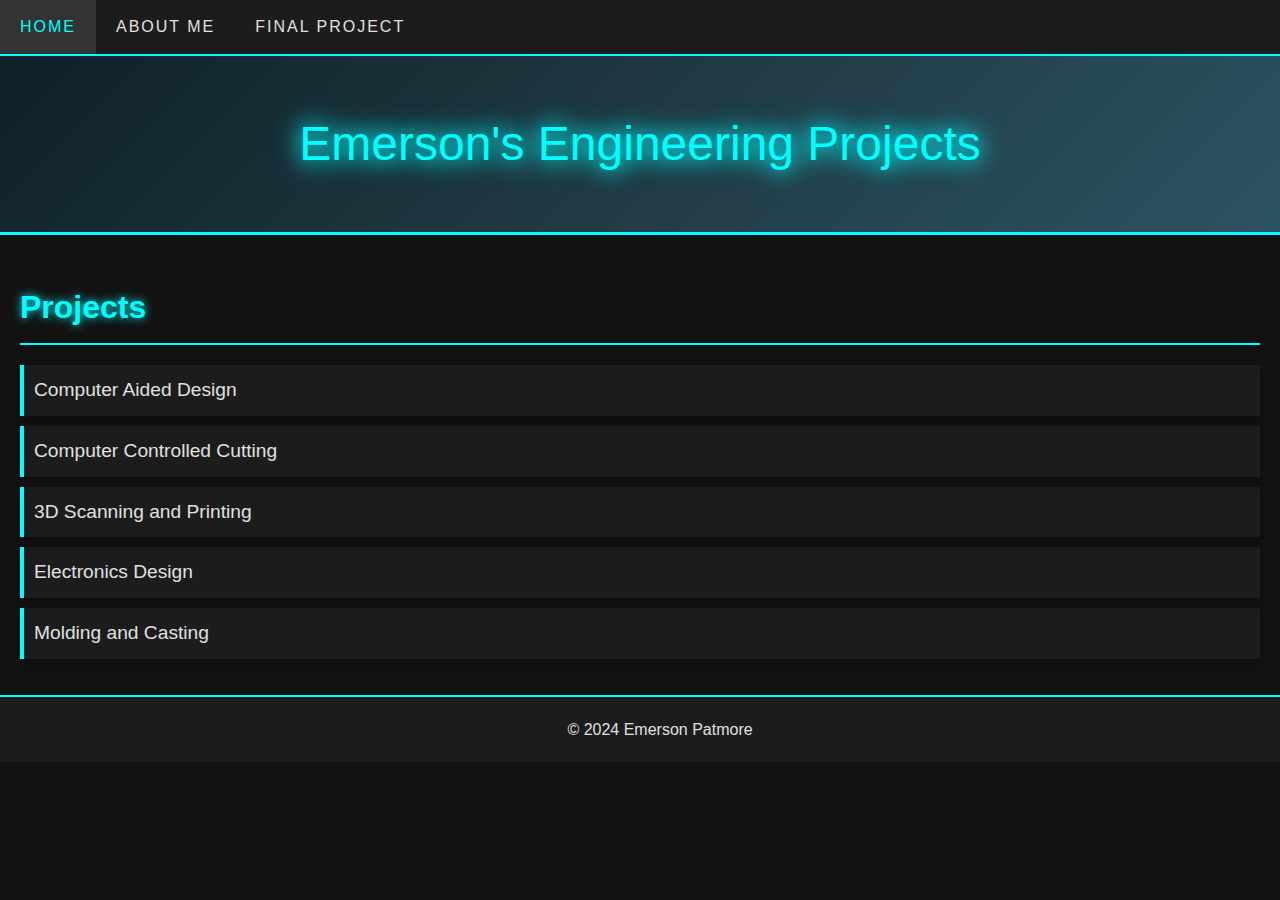
<file: index.html>
<!DOCTYPE html>
<html lang="eng">
<head>
    <meta charset="UTF-8"
    <meta name="viewport" content="width=device-width, initial-scale=1.0">
    <title>Emerson Patmore's Portfolio</title>
    <link rel="stylesheet" href="style.css">
</head>
<body>

    <div class="navbar">
        <a href="index.html">Home</a>
        <a href="about.html">About Me</a>
        <a href="final_project.html">Final Project</a>
    </div>

    <div class="title-banner">
        Emerson's Engineering Projects
    </div>

    <div class="container">
        <h2>Projects</h2>
        <ul class="projects">
            <li><a href="cad.html">Computer Aided Design</a></li>
            <li><a href="cutting.html">Computer Controlled Cutting</a></li>
            <li><a href="3d_scanning_printing.html">3D Scanning and Printing</a></li>
            <li><a href="electronics_design.html">Electronics Design</a></li>
            <li><a href="molding_casting.html">Molding and Casting</a></li>
        </ul>
    </div> 
    <footer>
        &copy; 2024 Emerson Patmore
    </footer>
     
</body>    
</html>
</file>
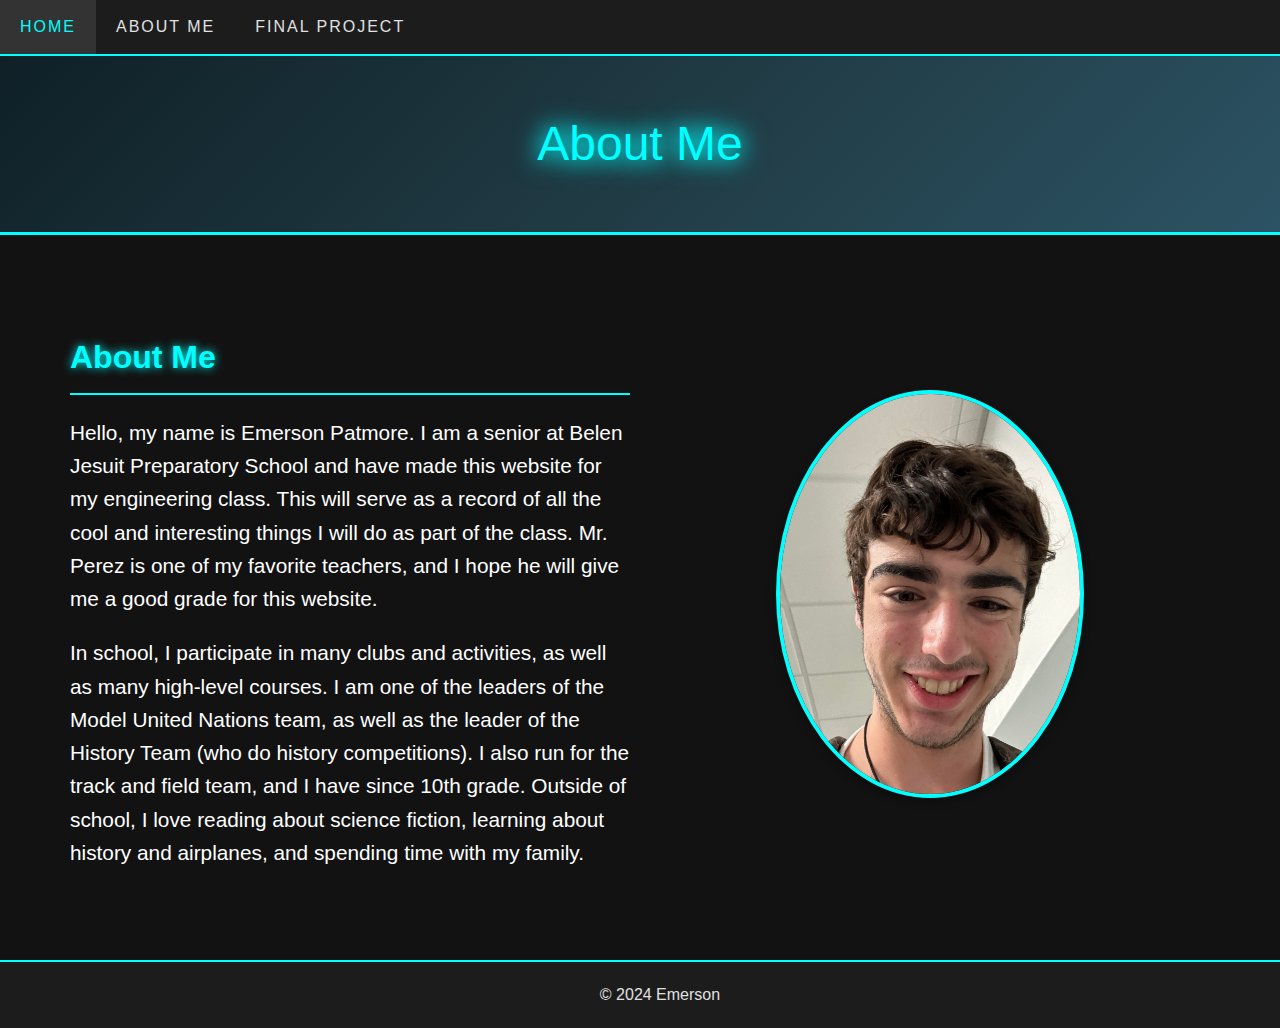
<file: about.html>
<!DOCTYPE html>
<html lang="en">
<head>
  <meta charset="UTF-8">
  <meta name="viewport" content="width=device-width, initial-scale=1.0">
  <title>About Me</title>
  <link rel="stylesheet" href="style.css">
  <style>
    .about-container {
      display: flex;
      flex-direction: row;
      justify-content: row;
      align-items: center;
      padding: 50px;
    }
    .about-text {
       flex: 1;
       margin-right: 20px;
       color: #e0e0e0;
    }
    .about-photo {
      flex: 1;
      text-align: center;
    }
    .about-photo img {
      max-width: 300px;
      border: 4px solid #00ffff;
      border-radius: 50%;
      box-shadow: 0 4px 8px rgba(0, 0, 0, 0.3);
      transition: transform 0.3s ease;
    }
    .about-photo img:hover {
      transform: scale(1.1);
    }
    
  </style>
</head>
<body>
  <div class="navbar">
    <a href="index.html">Home</a>
    <a href="about.html">About Me</a>
    <a href="final_project.html">Final Project</a>
  </div>

  <div class="title-banner">
    About Me
  </div>

  <div class="container">
    <div class="about-container">
      <div class="about-text">
        <h2>About Me</h2>
        <p>
          Hello, my name is Emerson Patmore. I am a senior at Belen Jesuit Preparatory School and have made this website for my engineering class. This will serve as a record of all the cool and interesting things I will do as part of the class. Mr. Perez is one of my favorite teachers, and I hope he will give me a good grade for this website.
        </p>
        <p>
          In school, I participate in many clubs and activities, as well as many high-level courses. I am one of the leaders of the Model United Nations team, as well as the leader of the History Team (who do history competitions). I also run for the track and field team, and I have since 10th grade. Outside of school, I love reading about science fiction, learning about history and airplanes, and spending time with my family.
        </p>
      </div>

      <div class="about-photo">
        <img src="./images/me.jpg" alt="My Photo">
      </div>
    </div>
  </div>

  <footer>
    &copy; 2024 Emerson
  </footer>
</body>
</file>
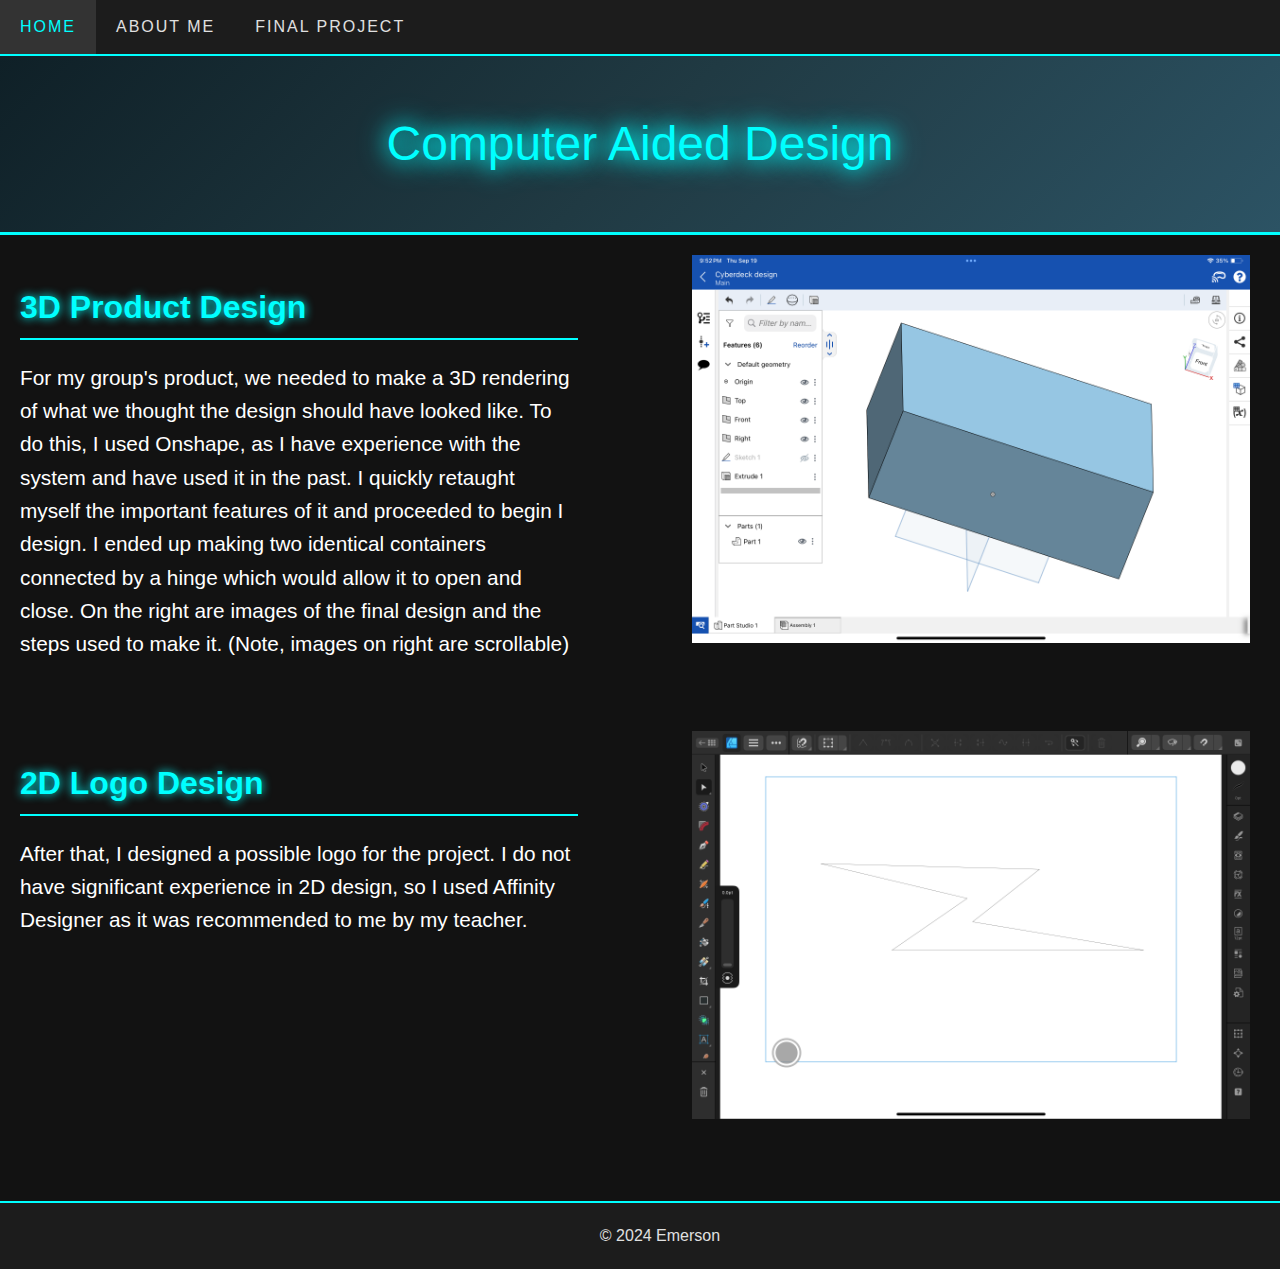
<file: cad.html>
<!DOCTYPE html>
<html lang="en">
<head>
  <meta charset="UTF-8">
  <meta name="viewport" content="width=device-width, initial-scale=1.0">
  <title>Computer Aided Design</title>
  <link rel="stylesheet" href="style.css">
  <style>
    .design-section {
      display: flex;
      justify-content: space-between;
      margin-bottom: 50px;
    }
    .left-section {
      width: 45%;
      color: #e0e0e0;
    }
    .right-section {
      width: 45%;
      max-height: 400px;
      overflow-y: scroll;
      padding-right: 10px;
    }
    .right-section img {
      width: 100%;
      margin-bottom: 10px;
    }
    .caption {
      text-align: center;
      color: #00ffff;
      margin-bottom: 20px;
    }
    h2 {
      color: #00ffff;
      border-bottom: 2px solid #00ffff;
      padding-bottom: 5px;
    }
    .right-section::-webkit-scrollbar {
      width: 15px;
    }
    .right-section::-webkit-scrollbar-thumb {
      background-color: #00ffff;
      border-radius: 5px;
    }
    .right-section::-webkit-scrollbar-track {
      background-color: #2c2c2c;
    }
  </style>
</head>
<body>
  <div class="navbar">
    <a href="index.html">Home</a>
    <a href="about.html">About Me</a>
    <a href="final_project.html">Final Project</a>
  </div>
  <div class="title-banner">
    Computer Aided Design
  </div>
  <div class="container">
    <div class="design-section">
      <div class="left-section">
        <h2>3D Product Design</h2>
        <p>For my group's product, we needed to make a 3D rendering of what we thought the design should have looked like. To do this, I used Onshape, as I have experience with the system and have used it in the past. I quickly retaught myself the important features of it and proceeded to begin I design. I ended up making two identical containers connected by a hinge which would allow it to open and close. On the right are images of the final design and the steps used to make it. (Note, images on right are scrollable)</p>
      </div>
      <div class="right-section">
        <img src="./images/3D_image1.PNG" alt="3D Step 1">
        <div class="caption">The first step was to sketch a rectangle and extrude it to the required depth for one side of the container.</div>

        <img src="./images/3D_image2.PNG" alt="3D Step 2">
        <div class="caption">To make it less sharp and more visually appealing, the side and outside edges are filleted.</div>

        <img src="./images/3D_image3.PNG" alt="3D Step 3">
        <div class="caption">After this, the front face is shelled to make a space for the computer parts inside.</div>

        <img src="./images/3D_image4.PNG" alt="3D Step 4">
        <div class="caption">Then, the case is moved slightly away from the center and then mirrored across it to create the other half of the case.</div>

        <img src="./images/3D_image5.PNG" alt="3D Step 5">
        <div class="caption">With the body of the case done, the next step is making the hinge to connect the two halves. To start, a circle is extruded from the center of the design.</div>

        <img src="./images/3D_image6.PNG" alt="3D Step 6">
        <div class="caption">Next, to connect it to the case, a smaller rectangular prism is made and moved to the middle of the cylinder.</div>

        <img src="./images/3D_image7.PNG" alt="3D Step 7">
        <div class="caption">The two parts are then combined, and a hole is made through the cylinder so a rod can be put there in the future</div>

        <img src="./images/3D_image8.PNG" alt="3D Step 8">
        <div class="caption">The hinge piece is then mirrored, moved, and rotated to form a second identical piece to connect to the other side</div>

        <img src="./images/3D_image9.PNG" alt="3D Step 9">
        <div class="caption">Both of these pieces are now mirrored again so that the hinge extends to both sides.</div>

        <img src="./images/3D_image10.PNG" alt="3D Step Final">
        <div class="caption">The design is now complete, and can be used if chosen.</div>
      </div>
    </div>

    <div class="design-section">
      <div class="left-section">
        <h2>2D Logo Design</h2>
        <p>After that, I designed a possible logo for the project. I do not have significant experience in 2D design, so I used Affinity Designer as it was recommended to me by my teacher.</p>
      </div>
      <div class="right-section">
        <img src="./images/logo1.PNG" alt="Logo 1">
        <div class="caption">First, a lightning bolt is drawn to be the base of the logo.</div>

        <img src="./images/logo2.PNG" alt="Logo 2">
        <div class="caption">Then, a gradient is applied to the lightning bolt to cive it a splash of color.</div>

        <img src="./images/logo3.PNG" alt="Logo 3">
        <div class="caption">Next, a C and a D are drawn, representing the c and d in CyberDeck</div>

        <img src="./images/logo4.PNG" alt="Logo 4">
        <div class="caption">A gradient is added to the letters to make them contrast with the lightning bolt, and they are added to the logo</div>

        <img src="./images/logo5.PNG" alt="Logo 5">
        <div class="caption">Finally, a hole is added to the inside of the D, and the logo is complete!</div>
      </div>
    </div>
  </div>
  <footer>
    &copy; 2024 Emerson
  </footer>
</body>
</html>
</file>
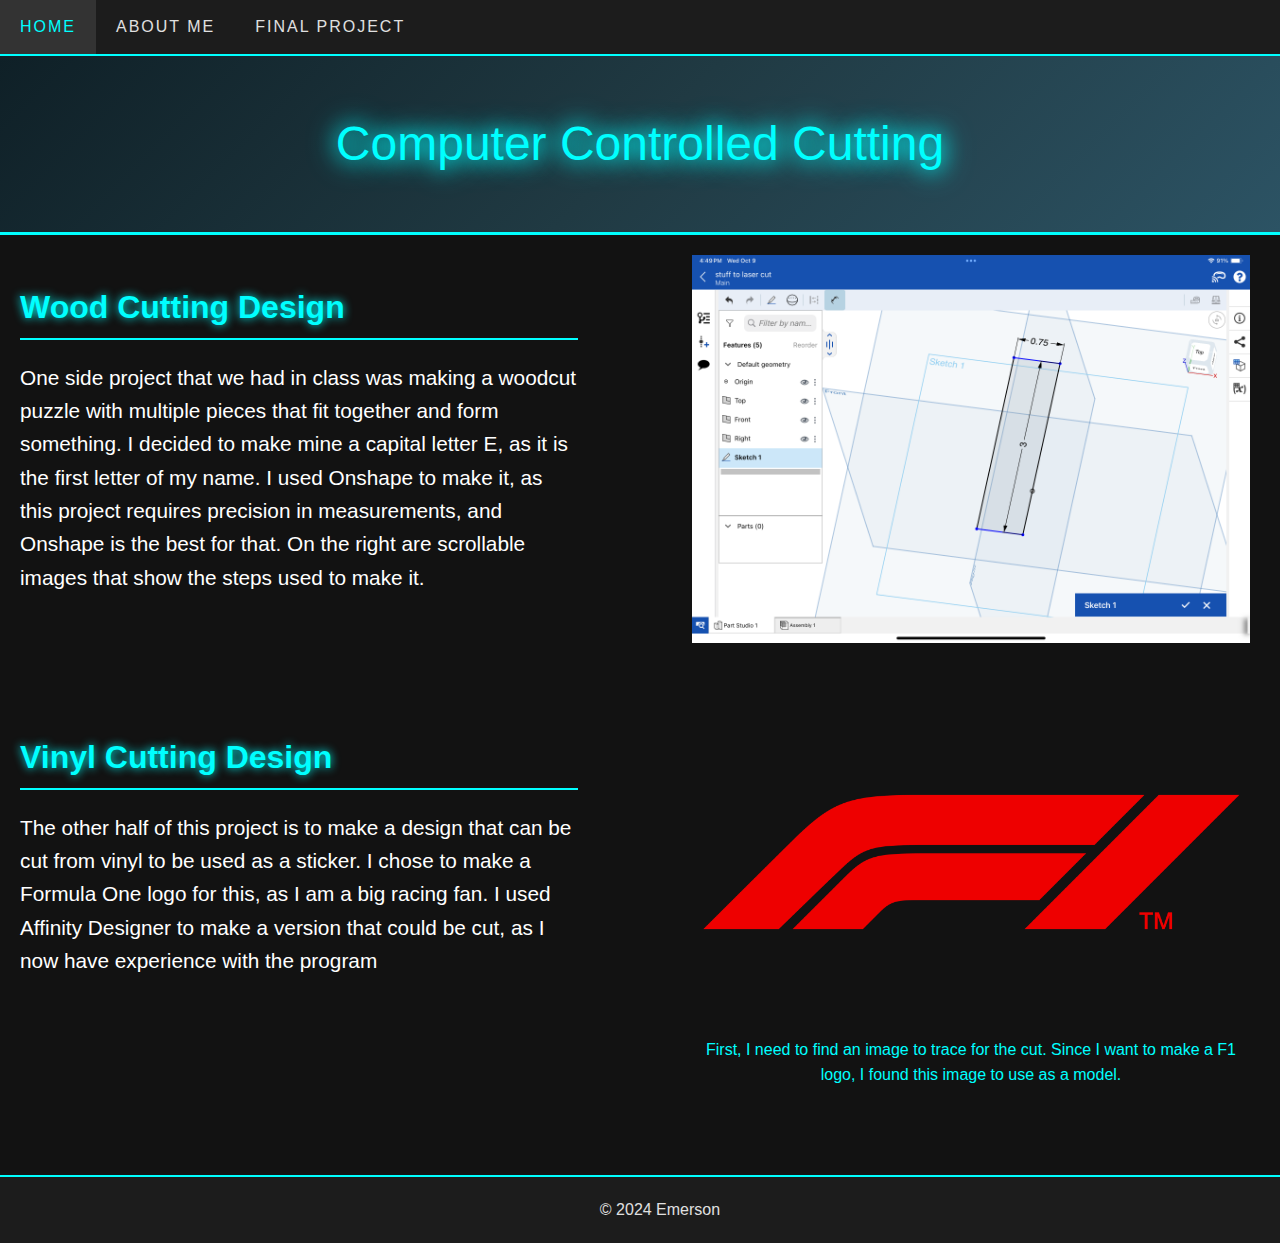
<file: cutting.html>
<!DOCTYPE html>
<html lang="en">
<head>
  <meta charset="UTF-8">
  <meta name="viewport" content="width=device-width, initial-scale=1.0">
  <title>Computer Controlled Cutting</title>
  <link rel="stylesheet" href="style.css">
  <style>
    .design-section {
      display: flex;
      justify-content: space-between;
      margin-bottom: 50px;
    }
    .left-section {
      width: 45%;
      color: #e0e0e0;
    }
    .right-section {
      width: 45%;
      max-height: 400px;
      overflow-y: scroll;
      padding-right: 10px;
    }
    .right-section img {
      width: 100%;
      margin-bottom: 10px;
    }
    .caption {
      text-align: center;
      color: #00ffff;
      margin-bottom: 20px;
    }
    h2 {
      color: #00ffff;
      border-bottom: 2px solid #00ffff;
      padding-bottom: 5px;
    }
    .right-section::-webkit-scrollbar {
      width: 15px;
    }
    .right-section::-webkit-scrollbar-thumb {
      background-color: #00ffff;
      border-radius: 5px;
    }
    .right-section::-webkit-scrollbar-track {
      background-color: #2c2c2c;
    }
  </style>
</head>
<body>
  <div class="navbar">
    <a href="index.html">Home</a>
    <a href="about.html">About Me</a>
    <a href="final_project.html">Final Project</a>
  </div>
  <div class="title-banner">
    Computer Controlled Cutting
  </div>
  <div class="container">
    <div class="design-section">
        <div class="left-section">
            <h2>Wood Cutting Design</h2>
            <p>One side project that we had in class was making a woodcut puzzle with multiple pieces that fit together and form something. I decided to make mine a capital letter E, as it is the first letter of my name. I used Onshape to  make it, as this project requires precision in measurements, and Onshape is the best for that. On the right are scrollable images that show the steps used to make it.</p>
        </div>
        <div class="right-section">
            <img src="./images/wood1.PNG" alt="Woodcut step 1">
            <div class="caption">The first step was to create a rectangle and set it to the correct dimensions for the main part of the E.</div>

            <img src="./images/wood2.PNG" alt="Woodcut step 2">
            <div class="caption">Next, small internal rectangles are drawn inside it to make slots for the other ectangles to fit into.</div>

            <img src="./images/wood3.PNG" alt="Woodcut step 3">
            <div class="caption">Then, rectangles are cut out of the shape to give space for the side pieces to connect.</div>

            <img src="./images/wood4.PNG" alt="Woodcut step 4">
            <div class="caption">Another rectangle is created to be one of the side pieces of the E. It is made at a smaller size than the main part to make the letter look better</div>

            <img src="./images/wood5.PNG" alt="Woodcut step 5">
            <div class="caption">This rectangle then has a slot made in it so it can connect to the main part.</div>

            <img src="./images/wood6.PNG" alt="Woodcut step 6">
            <div class="caption">Then, this rectangle is copied two other times to form the other two branches of the E. Now it is ready to be cut.</div>
        </div>
    </div>
    <div class="design-section">
      <div class="left-section">
        <h2>Vinyl Cutting Design</h2>
        <p>The other half of this project is to make a design that can be cut from vinyl to be used as a sticker. I chose to make a Formula One logo for this, as I am a big racing fan. I used Affinity Designer to make a version that could be cut, as I now have experience with the program</p>
      </div>
      <div class="right-section">
        <img src="./images/vinyl1.PNG" alt="Vinyl cut 1">
        <div class="caption">First, I need to find an image to trace for the cut. Since I want to make a F1 logo, I found this image to use as a model.</div>

        <img src="./images/vinyl2.PNG" alt="Vinyl cut 2">
        <div class="caption">Then, I create a new project in Affinity Designer, import the image into the program, and center it so I can begin copying.</div>

        <img src="./images/vinyl3.PNG" alt="Vinyl cut 3">
        <div class="caption">I begin to trace the lines using the pen tool to form an outline of the logo. For the curved lines, I create multiple nodes so the curve looks smooth and conforms to the original logo.</div>

        <img src="./images/vinyl4.PNG" alt="Vinyl cut 4">
        <div class="caption">Finally, I delete the image of the logo, leaving behind the trace I made of it. This is now ready to cut too!</div>
      </div>
    </div>
  </div>
  <footer>
    &copy; 2024 Emerson
  </footer>
</body>
</html>
</file>
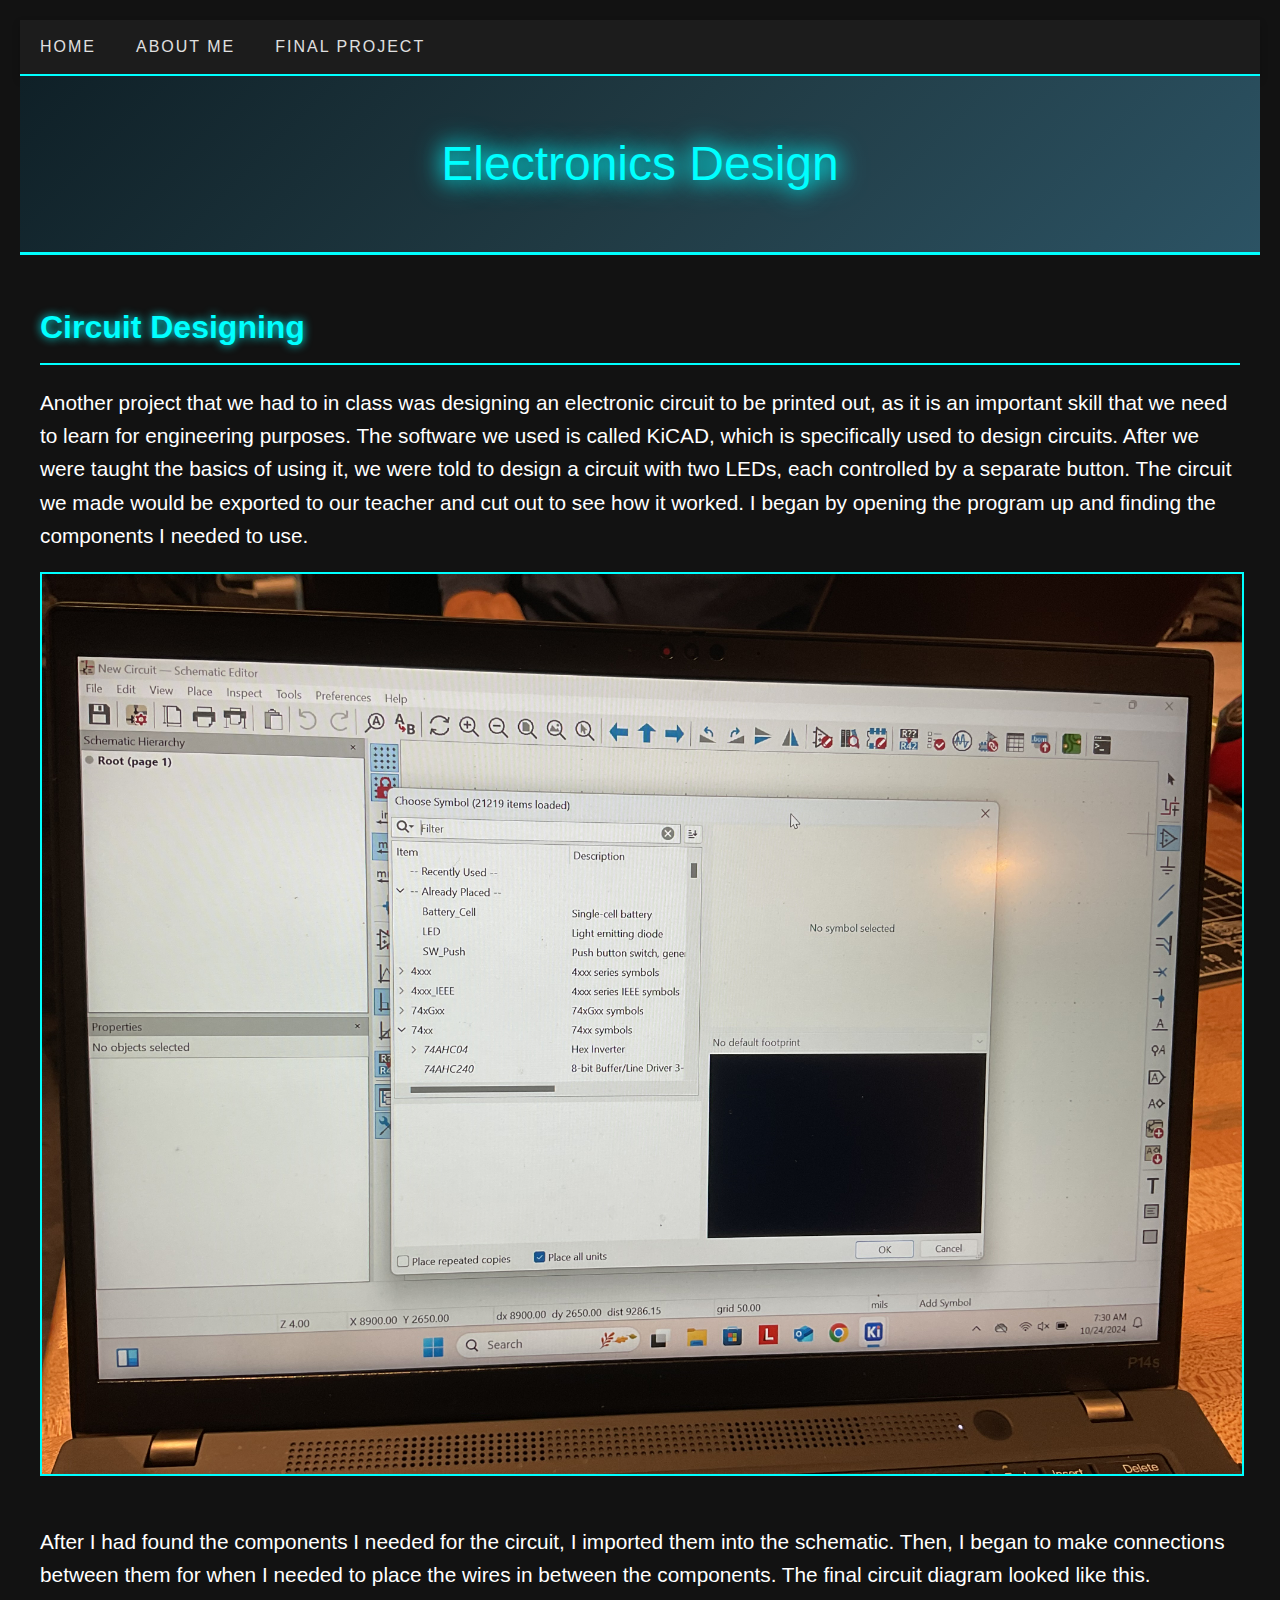
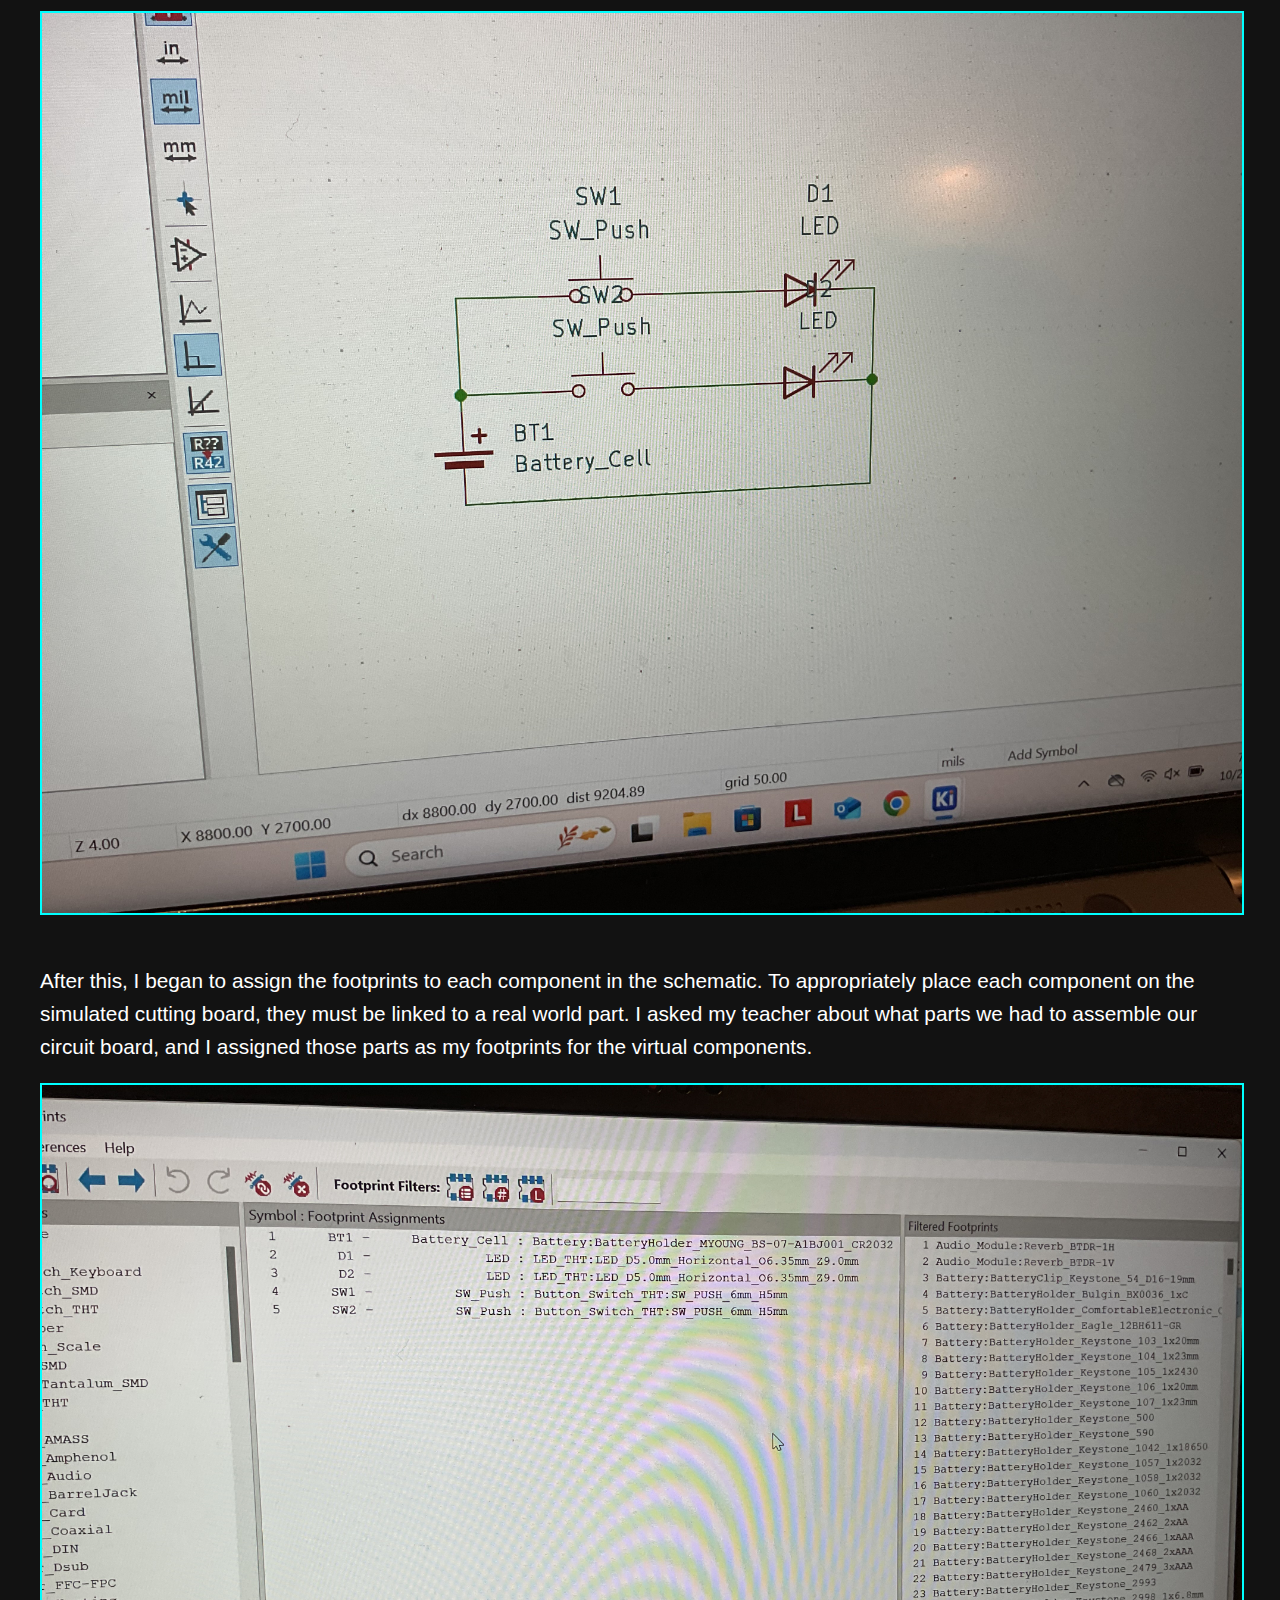
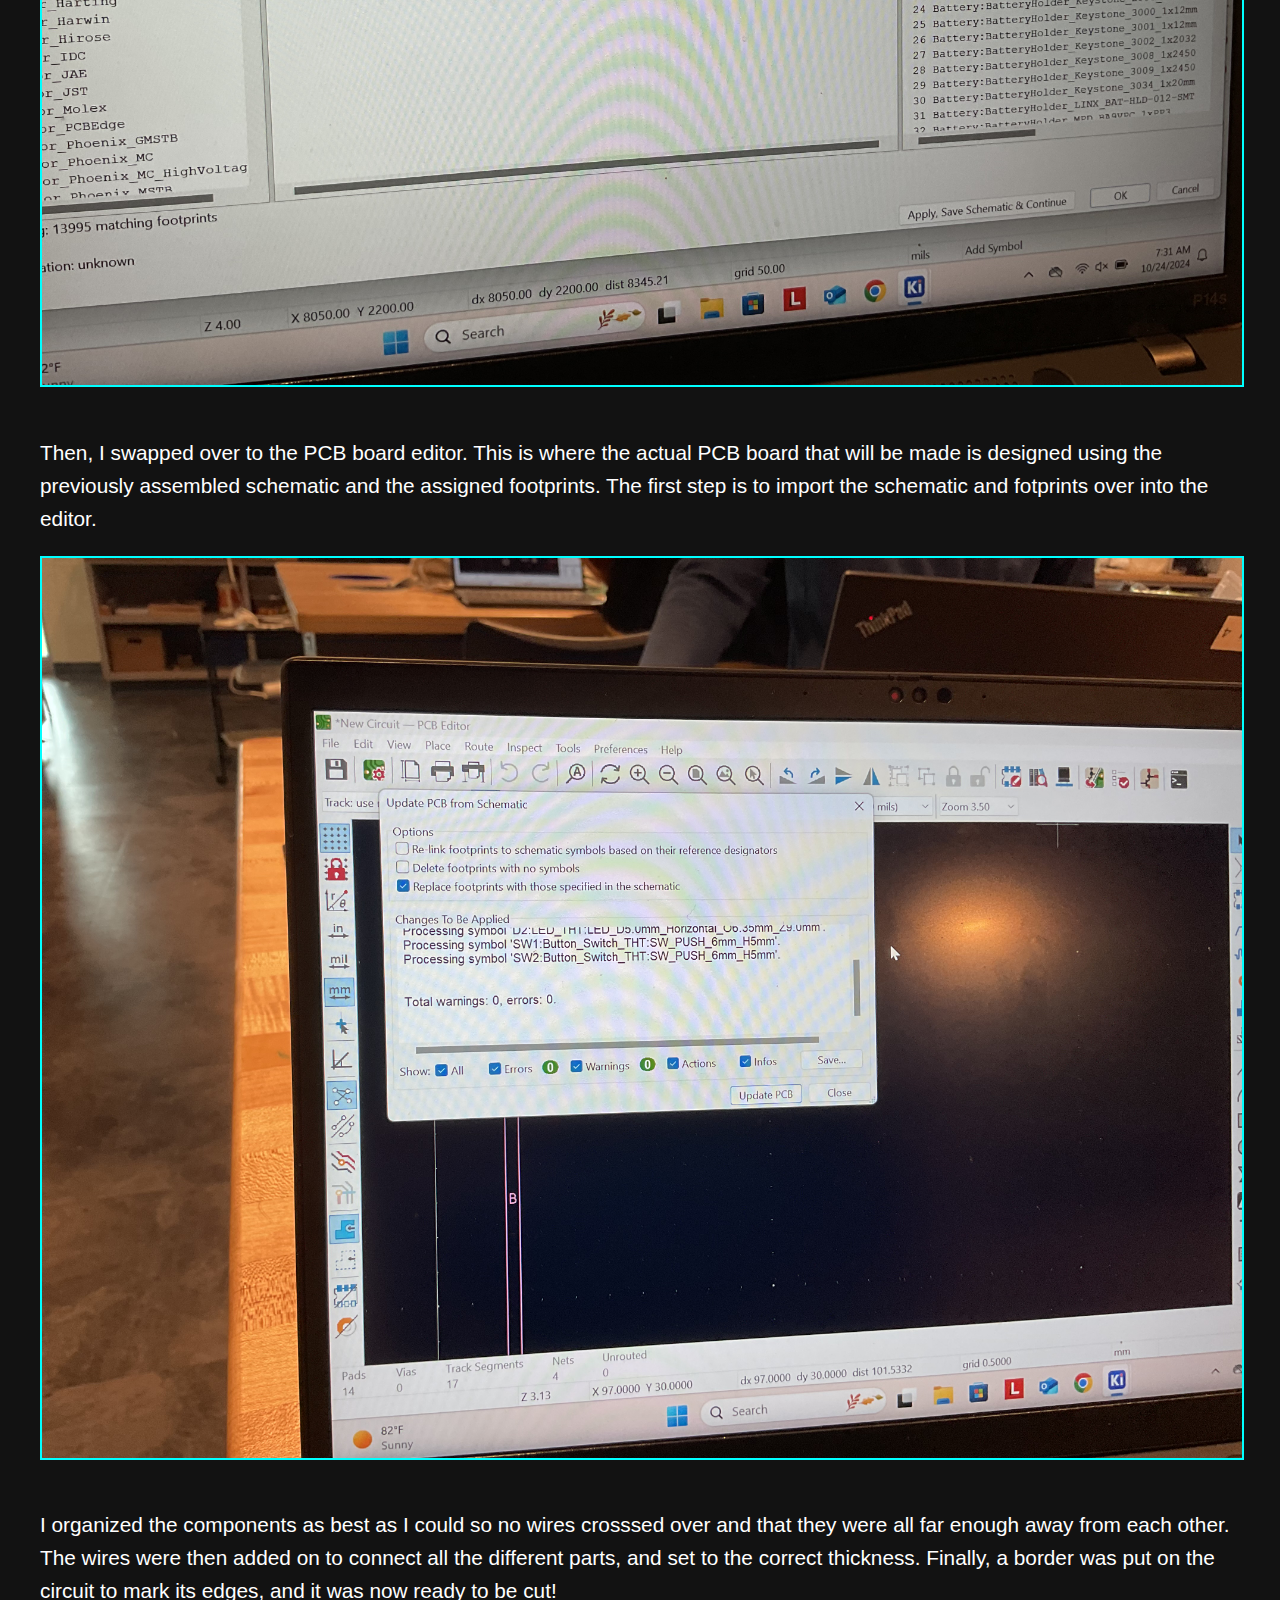
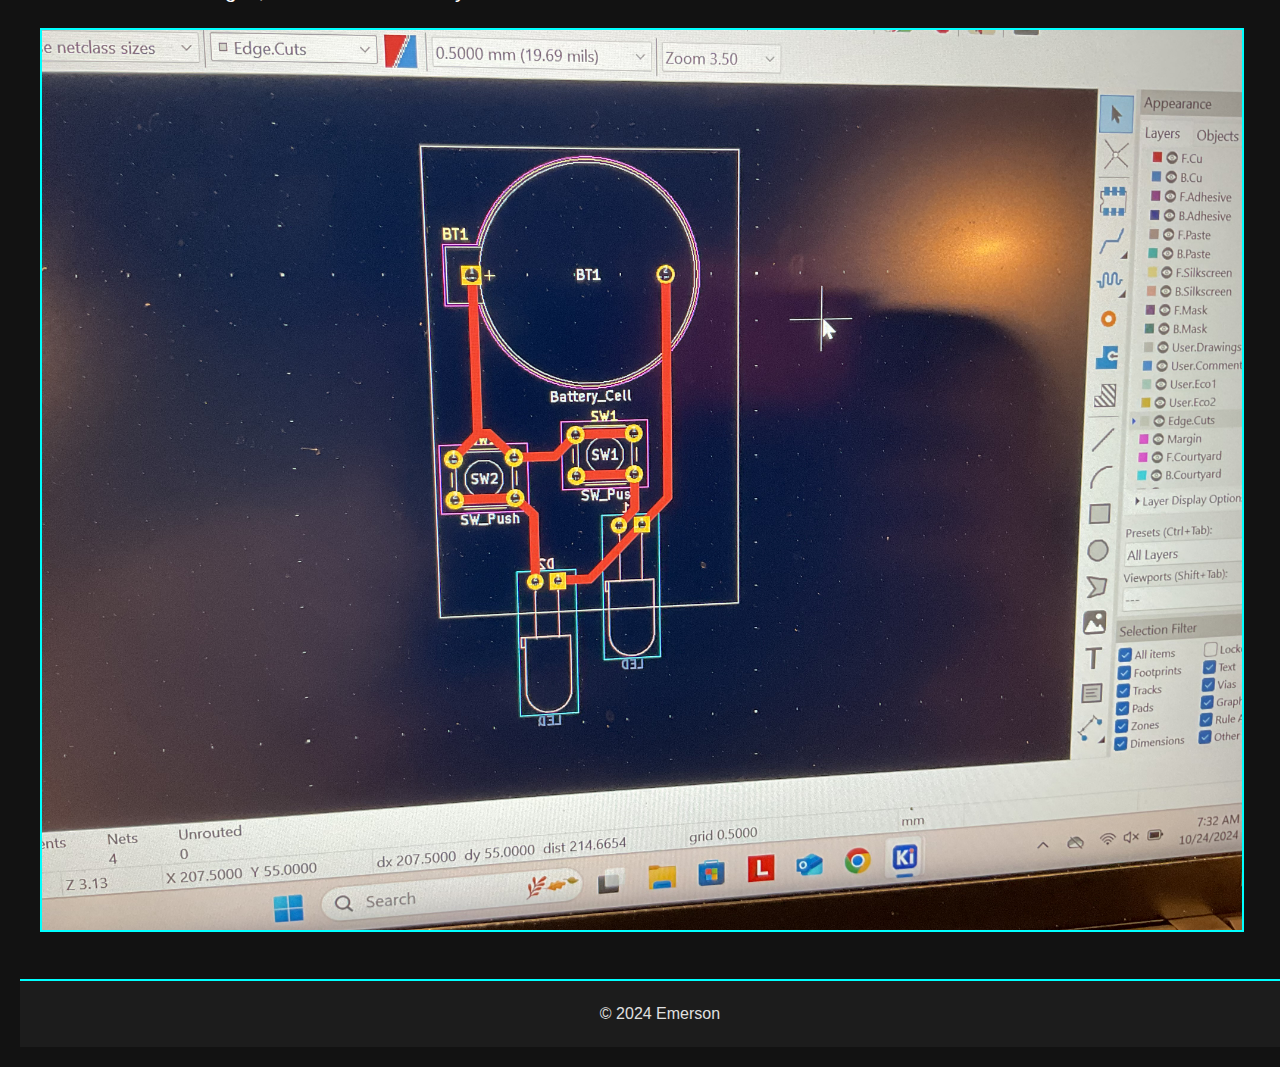
<file: electronics_design.html>
<!DOCTYPE html>
<html lang="en">
<head>
    <meta charset="UTF-8">
    <meta name="viewport" content="width=device-width, initial-scale=1.0">
    <title>Electronics Design</title>
    <link rel="stylesheet" href="style.css">
    <style>
        body {
            font-family: Arial, sans-serif;
            color: #e0e0e0;
            padding: 20px;
        }
        h2 {
            color: #00ffff;
            margin-bottom: 20px;
        }
        p {
            margin-bottom: 20px;
        }
        img {
            width: 100%;
            height: auto;
            margin-bottom: 20px;
            border: 2px solid #00ffff;
        }
    </style>
</head>
<body>
    <div class="navbar">
        <a href="index.html">Home</a>
        <a href="about.html">About Me</a>
        <a href="final_project.html">Final Project</a>
    </div>
    <div class="title-banner">
        Electronics Design
    </div>
    <div class="container">
        <h2>Circuit Designing</h2>
        <p>Another project that we had to in class was designing an electronic circuit to be printed out, as it is an important skill that we need to learn for engineering purposes. The software we used is called KiCAD, which is specifically used to design circuits. After we were taught the basics of using it, we were told to design a circuit with two LEDs, each controlled by a separate button. The circuit we made would be exported to our teacher and cut out to see how it worked. I began by opening the program up and finding the components I needed to use.</p>
        <img src="./images/circuit1.jpg" alt="Circuit step 1">

        <p>After I had found the components I needed for the circuit, I imported them into the schematic. Then, I began to make connections between them for when I needed to place the wires in between the components. The final circuit diagram looked like this.</p>
        <img src="./images/circuit2.jpg" alt="Circuit step 2">

        <p>After this, I began to assign the footprints to each component in the schematic. To appropriately place each component on the simulated cutting board, they must be linked to a real world part. I asked my teacher about what parts we had to assemble our circuit board, and I assigned those parts as my footprints for the virtual components.</p>
        <img src="./images/circuit3.jpg" alt="Circuit step 3">

        <p>Then, I swapped over to the PCB board editor. This is where the actual PCB board that will be made is designed using the previously assembled schematic and the assigned footprints. The first step is to import the schematic and fotprints over into the editor.</p>
        <img src="./images/circuit4.jpg" alt="Circuit step 4">

        <p>I organized the components as best as I could so no wires crosssed over and that they were all far enough away from each other. The wires were then added on to connect all the different parts, and set to the correct thickness. Finally, a border was put on the circuit to mark its edges, and it was now ready to be cut!</p>
        <img src="./images/circuit5.jpg" alt="Circuit step 5">
    </div>
    <footer>
        &copy; 2024 Emerson
    </footer>
</body>
</html>
</file>
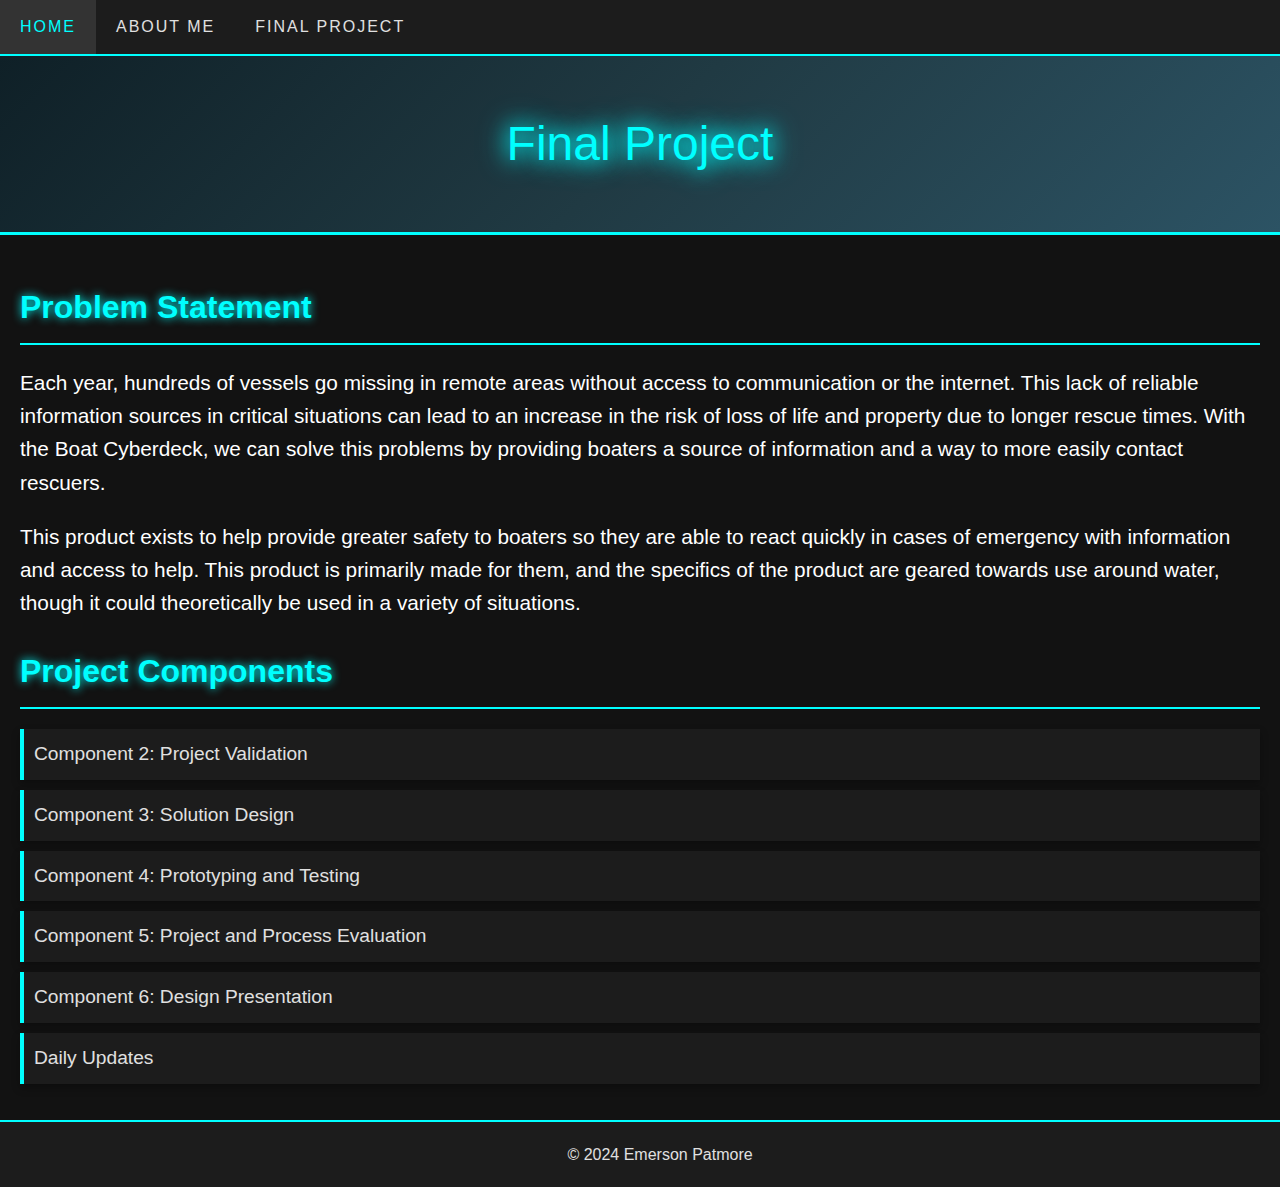
<file: final_project.html>
<!DOCTYPE html>
<html lang="en">
<head>
  <meta charset="UTF-8">
  <meta name="viewport" content="width=device-width, initial-scale=1.0">
  <title>Final Project</title>
  <link rel="stylesheet" href="style.css">
</head>
<body>
  <div class="navbar">
    <a href="index.html">Home</a>
    <a href="about.html">About Me</a>
    <a href="final_project.html">Final Project</a>
  </div>
  <div class="title-banner">
    Final Project
  </div>
  <div class="container">
    <h2>Problem Statement</h2>
    <p>Each year, hundreds of vessels go missing in remote areas without access to communication or the internet. This lack of reliable information sources in critical situations can lead to an increase in the risk of loss of life and property due to longer rescue times. With the Boat Cyberdeck, we can solve this problems by providing boaters a source of information and a way to more easily contact rescuers.</p>
    <p>This product exists to help provide greater safety to boaters so they are able to react quickly in cases of emergency with information and access to help. This product is primarily made for them, and the specifics of the product are geared towards use around water, though it could theoretically be used in a variety of situations.</p>
    <h2>Project Components</h2>
    <ul class="projects">
      <li><a href="problem-validation.html">Component 2: Project Validation</a></li>
      <li><a href="solution_design.html">Component 3: Solution Design</a></li>
      <li><a href="prototyping_testing.html">Component 4: Prototyping and Testing</a></li>
      <li><a href="project_evaluation.html">Component 5: Project and Process Evaluation</a></li>
      <li><a href="design_presentation.html">Component 6: Design Presentation</a></li>
      <li><a href="daily.html">Daily Updates</a></li>
    </ul>
  </div>

  <footer>
    &copy; 2024 Emerson Patmore
  </footer>
</body>
</html>
</file>
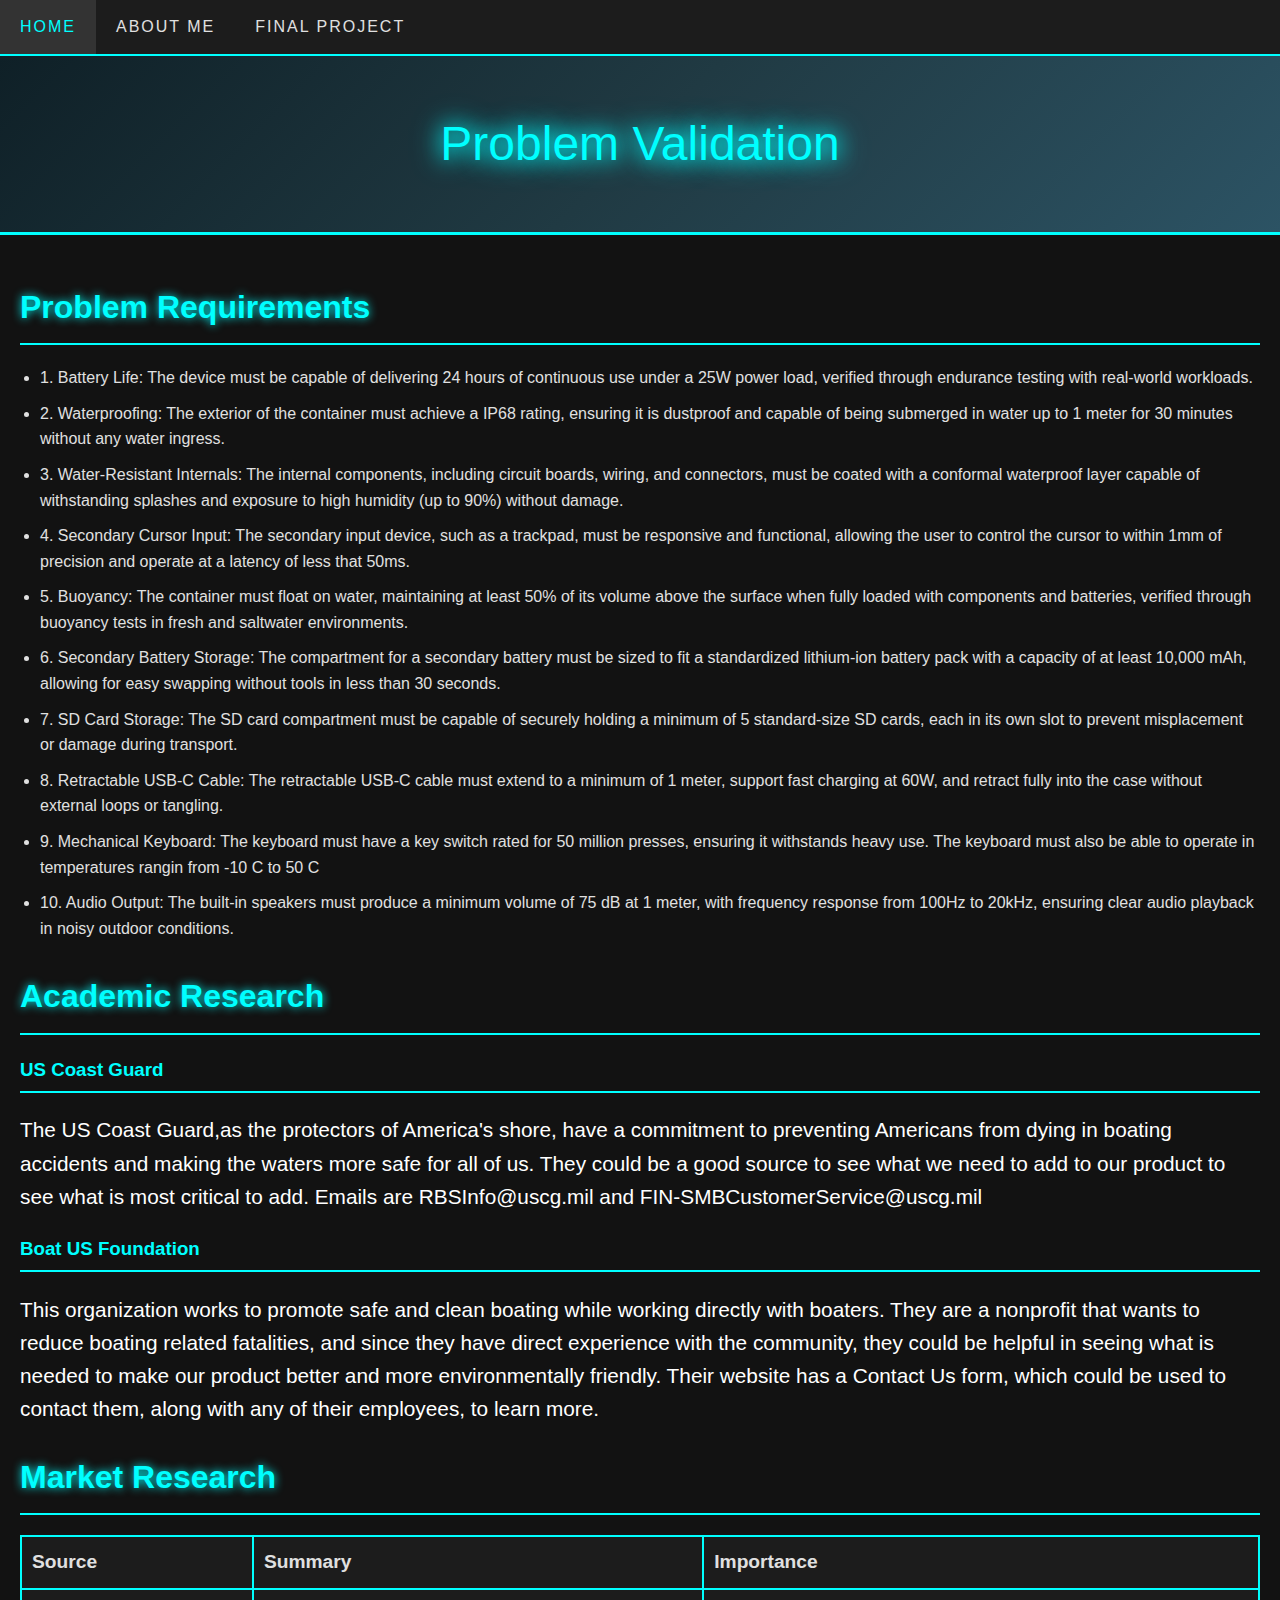
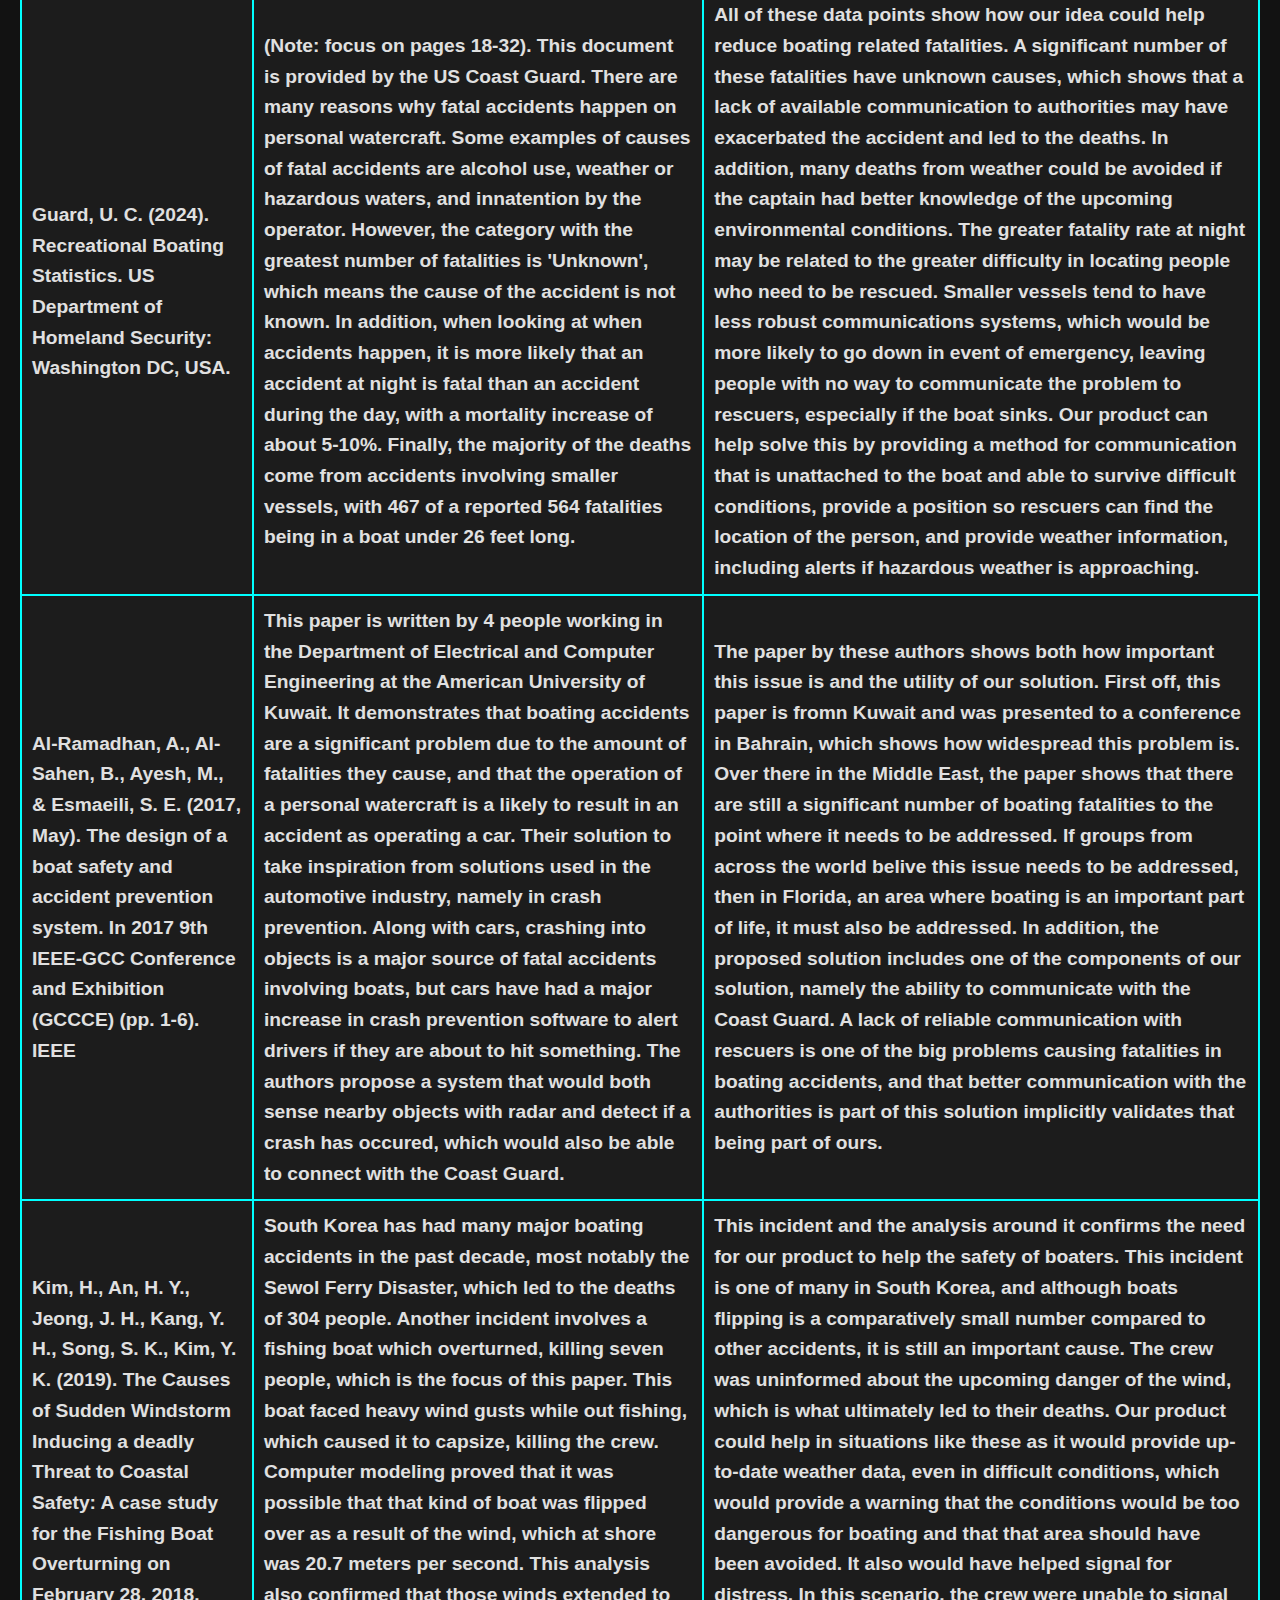
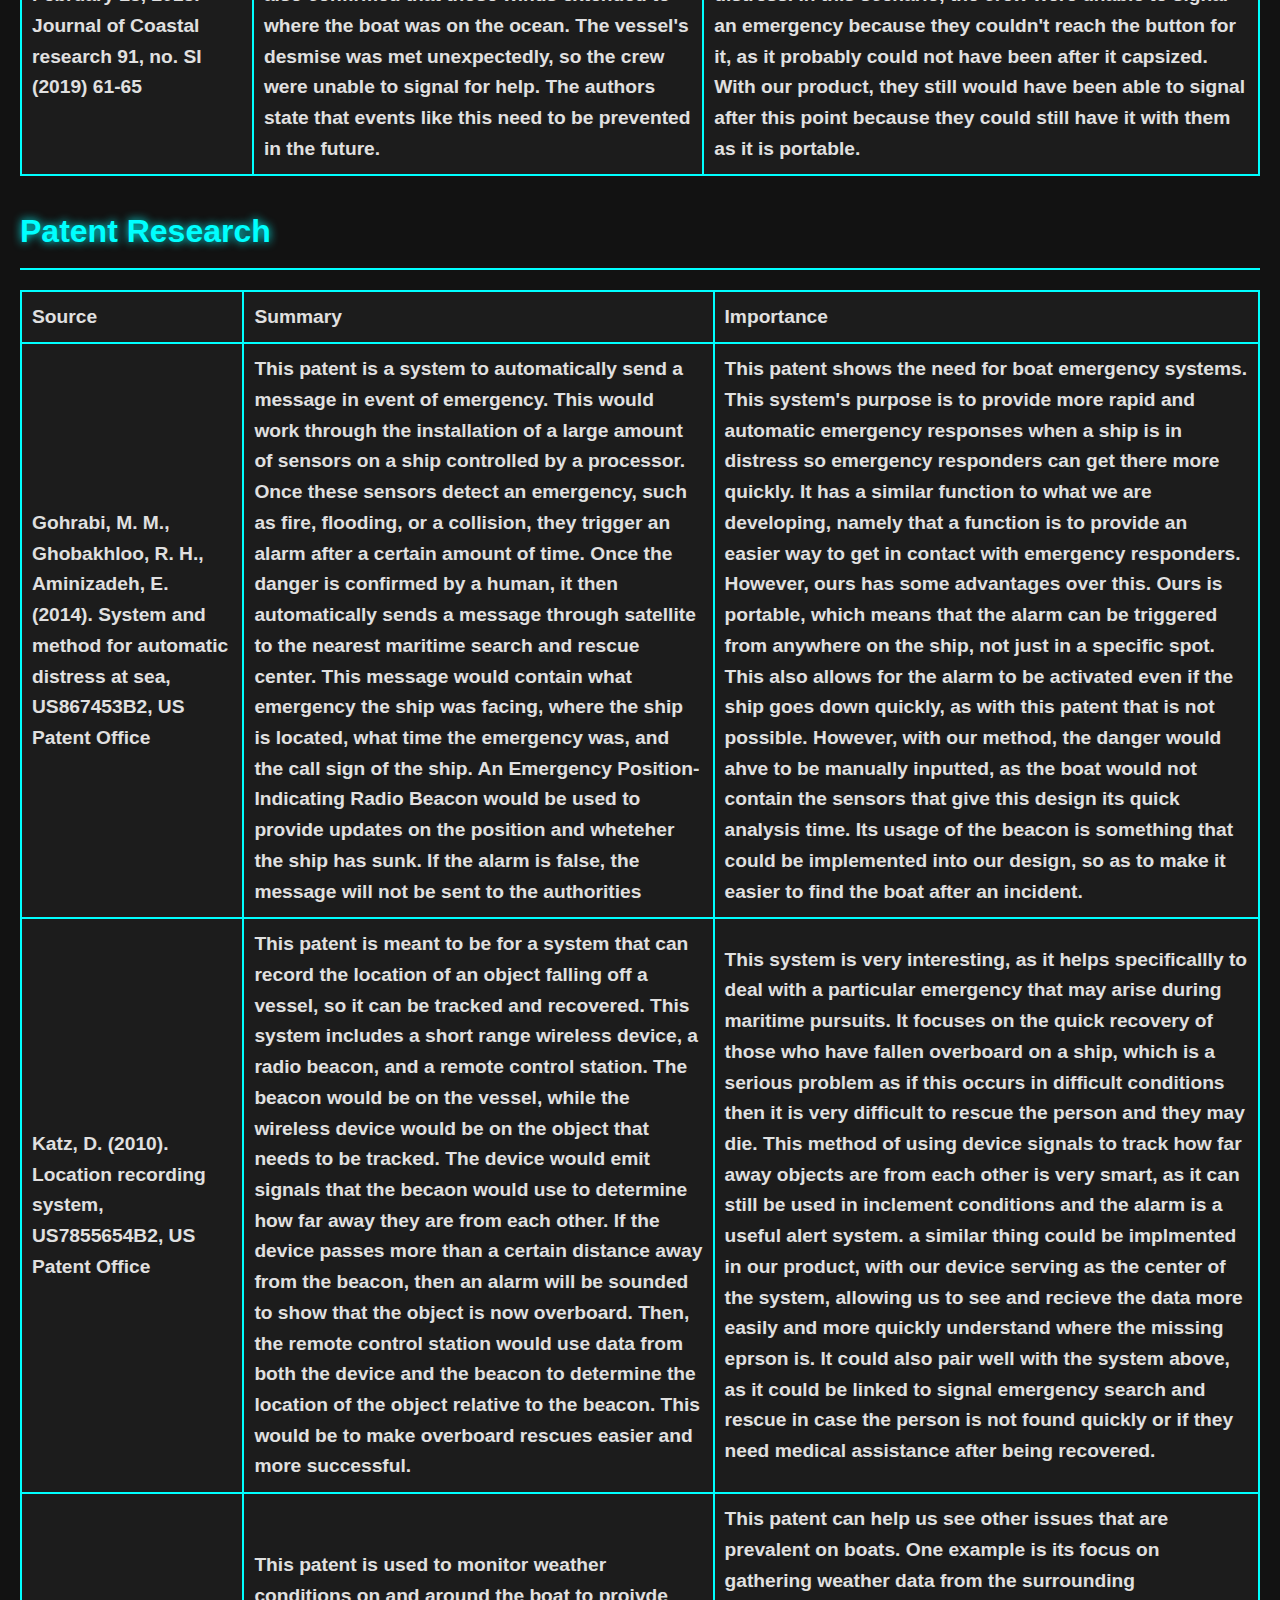
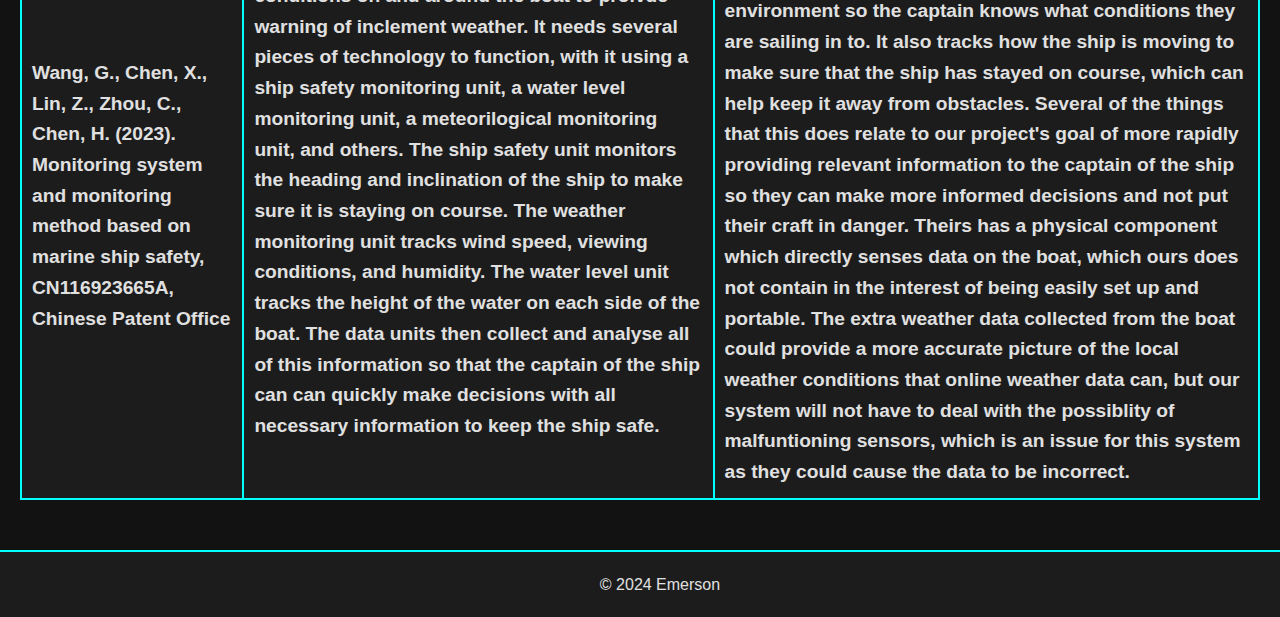
<file: problem-validation.html>
<!DOCTYPE html>
<html lang="en">
<head>
  <meta charset="UTF-8">
  <meta name="viewport" content="width=device-width, initial-scale=1.0">
  <title>Problem Validation - Final Project</title>
  <link rel="stylesheet" href="style.css">
  <style>
    table {
      width: 100%;
      border-collapse: collapse;
      margin-bottom: 30px;
    }
    table, th, td {
      border: 2px solid #00ffff;
      color: #e0e0e0;
      padding: 10px;
    }
    th {
      background-color: #1c1c1c;
      text-align: left;
      font-size: 1.2em;
    }
    td {
      background-color: #2c2c2c;
    }
    h3 {
      color: #00ffff;
      border-bottom: 2px solid #00ffff;
      padding-bottom: 6px;
    }  
    ul {
      color: #e0e0e0;
      margin-bottom: 30px;
      padding-left: 20px;
    }
    ul li {
      margin-bottom: 10px;
    }
  </style>
</head>
<body>
  <div class="navbar">
    <a href="index.html">Home</a>
    <a href="about.html">About Me</a>
    <a href="final_project.html">Final Project</a>
  </div>
  <div class="title-banner">
    Problem Validation
  </div>
  <div class="container">
    <h2>Problem Requirements</h2>
    <ul>
      <li>1. Battery Life: The device must be capable of delivering 24 hours of continuous use under a 25W power load, verified through endurance testing with real-world workloads.</li>
      <li>2. Waterproofing: The exterior of the container must achieve a IP68 rating, ensuring it is dustproof and capable of being submerged in water up to 1 meter for 30 minutes without any water ingress.</li>
      <li>3. Water-Resistant Internals: The internal components, including circuit boards, wiring, and connectors, must be coated with a conformal waterproof layer capable of withstanding splashes and exposure to high humidity (up to 90%) without damage.</li>
      <li>4. Secondary Cursor Input: The secondary input device, such as a trackpad, must be responsive and functional, allowing the user to control the cursor to within 1mm of precision and operate at a latency of less that 50ms.</li>
      <li>5. Buoyancy: The container must float on water, maintaining at least 50% of its volume above the surface when fully loaded with components and batteries, verified through buoyancy tests in fresh and saltwater environments.</li>
      <li>6. Secondary Battery Storage: The compartment for a secondary battery must be sized to fit a standardized lithium-ion battery pack with a capacity of at least 10,000 mAh, allowing for easy swapping without tools in less than 30 seconds.</li>
      <li>7. SD Card Storage: The SD card compartment must be capable of securely holding a minimum of 5 standard-size SD cards, each in its own slot to prevent misplacement or damage during transport.</li>
      <li>8. Retractable USB-C Cable: The retractable USB-C cable must extend to a minimum of 1 meter, support fast charging at 60W, and retract fully into the case without external loops or tangling.</li>
      <li>9. Mechanical Keyboard: The keyboard must have a key switch rated for 50 million presses, ensuring it withstands heavy use. The keyboard must also be able to operate in temperatures rangin from -10 C to 50 C</li>
      <li>10. Audio Output: The built-in speakers must produce a minimum volume of 75 dB at 1 meter, with frequency response from 100Hz to 20kHz, ensuring clear audio playback in noisy outdoor conditions.</li>
    </ul>
    <h2>Academic Research</h2>
    <h3>US Coast Guard</h3>
    <p>The US Coast Guard,as the protectors of America's shore, have a commitment to preventing Americans from dying in boating accidents and making the waters more safe for all of us. They could be a good source to see what we need to add to our product to see what is most critical to add. Emails are RBSInfo@uscg.mil and FIN-SMBCustomerService@uscg.mil</p>

    <h3>Boat US Foundation</h3>
    <p>This organization works to promote safe and clean boating while working directly with boaters. They are a nonprofit that wants to reduce boating related fatalities, and since they have direct experience with the community, they could be helpful in seeing what is needed to make our product better and more environmentally friendly. Their website has a Contact Us form, which could be used to contact them, along with any of their employees, to learn more.</p>

    <h2>Market Research</h2>
    <table>
      <tr>
        <th>Source</th>
        <th>Summary</th>
        <th>Importance</th>
      </tr>
      <tr>
        <th>Guard, U. C. (2024). Recreational Boating Statistics. US Department of Homeland Security: Washington DC, USA.</th>
        <th>(Note: focus on pages 18-32). This document is provided by the US Coast Guard. There are many reasons why fatal accidents happen on personal watercraft. Some examples of causes of fatal accidents are alcohol use, weather or hazardous waters, and innatention by the operator. However, the category with the greatest number of fatalities is 'Unknown', which means the cause of the accident is not known. In addition, when looking at when accidents happen, it is more likely that an accident at night is fatal than an accident during the day, with a mortality increase of about 5-10%. Finally, the majority of the deaths come from accidents involving smaller vessels, with 467 of a reported 564 fatalities being in a boat under 26 feet long.</th>
        <th>All of these data points show how our idea could help reduce boating related fatalities. A significant number of these fatalities have unknown causes, which shows that a lack of available communication to authorities may have exacerbated the accident and led to the deaths. In addition, many deaths from weather could be avoided if the captain had better knowledge of the upcoming environmental conditions. The greater fatality rate at night may be related to the greater difficulty in locating people who need to be rescued. Smaller vessels tend to have less robust communications systems, which would be more likely to go down in event of emergency, leaving people with no way to communicate the problem to rescuers, especially if the boat sinks. Our product can help solve this by providing a method for communication that is unattached to the boat and able to survive difficult conditions, provide a position so rescuers can find the location of the person, and provide weather information, including alerts if hazardous weather is approaching.</th>
      </tr>
      <tr>
        <th>Al-Ramadhan, A., Al-Sahen, B., Ayesh, M., & Esmaeili, S. E. (2017, May). The design of a boat safety and accident prevention system. In 2017 9th IEEE-GCC Conference and Exhibition (GCCCE) (pp. 1-6). IEEE</th>
        <th>This paper is written by 4 people working in the Department of Electrical and Computer Engineering at the American University of Kuwait. It demonstrates that boating accidents are a significant problem due to the amount of fatalities they cause, and that the operation of a personal watercraft is a likely to result in an accident as operating a car. Their solution to take inspiration from solutions used in the automotive industry, namely in crash prevention. Along with cars, crashing into objects is a major source of fatal accidents involving boats, but cars have had a major increase in crash prevention software to alert drivers if they are about to hit something. The authors propose a system that would both sense nearby objects with radar and detect if a crash has occured, which would also be able to connect with the Coast Guard.</th>
        <th>The paper by these authors shows both how important this issue is and the utility of our solution. First off, this paper is fromn Kuwait and was presented to a conference in Bahrain, which shows how widespread this problem is. Over there in the Middle East, the paper shows that there are still a significant number of boating fatalities to the point where it needs to be addressed. If groups from across the world belive this issue needs to be addressed, then in Florida, an area where boating is an important part of life, it must also be addressed. In addition, the proposed solution includes one of the components of our solution, namely the ability to communicate with the Coast Guard. A lack of reliable communication with rescuers is one of the big problems causing fatalities in boating accidents, and that better communication with the authorities is part of this solution implicitly validates that being part of ours.</th>
      </tr>
      <tr>
        <th>Kim, H., An, H. Y., Jeong, J. H., Kang, Y. H., Song, S. K., Kim, Y. K. (2019). The Causes of Sudden Windstorm Inducing a deadly Threat to Coastal Safety: A case study for the Fishing Boat Overturning on February 28, 2018. Journal of Coastal research 91, no. SI (2019) 61-65</th>
        <th>South Korea has had many major boating accidents in the past decade, most notably the Sewol Ferry Disaster, which led to the deaths of 304 people. Another incident involves a fishing boat which overturned, killing seven people, which is the focus of this paper. This boat faced heavy wind gusts while out fishing, which caused it to capsize, killing the crew. Computer modeling proved that it was possible that that kind of boat was flipped over as a result of the wind, which at shore was 20.7 meters per second. This analysis also confirmed that those winds extended to where the boat was on the ocean. The vessel's desmise was met unexpectedly, so the crew were unable to signal for help. The authors state that events like this need to be prevented in the future. </th>
        <th>This incident and the analysis around it confirms the need for our product to help the safety of boaters. This incident is one of many in South Korea, and although boats flipping is a comparatively small number compared to other accidents, it is still an important cause. The crew was uninformed about the upcoming danger of the wind, which is what ultimately led to their deaths. Our product could help in situations like these as it would provide up-to-date weather data, even in difficult conditions, which would provide a warning that the conditions would be too dangerous for boating and that that area should have been avoided. It also would have helped signal for distress. In this scenario, the crew were unable to signal an emergency because they couldn't reach the button for it, as it probably could not have been after it capsized. With our product, they still would have been able to signal after this point because they could still have it with them as it is portable.</th>
      </tr>
    </table>

    <h2>Patent Research</h2>
    <table>
      <tr>
        <th>Source</th>
        <th>Summary</th>
        <th>Importance</th>
      </tr>
      <tr>
        <th>Gohrabi, M. M., Ghobakhloo, R. H., Aminizadeh, E. (2014). System and method for automatic distress at sea, US867453B2, US Patent Office</th>
        <th>This patent is a system to automatically send a message in event of emergency. This would work through the installation of a large amount of sensors on a ship controlled by a processor. Once these sensors detect an emergency, such as fire, flooding, or a collision, they trigger an alarm after a certain amount of time. Once the danger is confirmed by a human, it then automatically sends a message through satellite to the nearest maritime search and rescue center. This message would contain what emergency the ship was facing, where the ship is located, what time the emergency was, and the call sign of the ship. An Emergency Position-Indicating Radio Beacon would be used to provide updates on the position and wheteher the ship has sunk. If the alarm is false, the message will not be sent to the authorities</th>
        <th>This patent shows the need for boat emergency systems. This system's purpose is to provide more rapid and automatic emergency responses when a ship is in distress so emergency responders can get there more quickly. It has a similar function to what we are developing, namely that a function is to provide an easier way to get in contact with emergency responders. However, ours has some advantages over this. Ours is portable, which means that the alarm can be triggered from anywhere on the ship, not just in a specific spot. This also allows for the alarm to be activated even if the ship goes down quickly, as with this patent that is not possible. However, with our method, the danger would ahve to be manually inputted, as the boat would not contain the sensors that give this design its quick analysis time. Its usage of the beacon is something that could be implemented into our design, so as to make it easier to find the boat after an incident.</th>
      </tr>
      <tr>
        <th>Katz, D. (2010). Location recording system, US7855654B2, US Patent Office</th>
        <th>This patent is meant to be for a system that can record the location of an object falling off a vessel, so it can be tracked and recovered. This system includes a short range wireless device, a radio beacon, and a remote control station. The beacon would be on the vessel, while the wireless device would be on the object that needs to be tracked. The device would emit signals that the becaon would use to determine how far away they are from each other. If the device passes more than a certain distance away from the beacon, then an alarm will be sounded to show that the object is now overboard. Then, the remote control station would use data from both the device and the beacon to determine the location of the object relative to the beacon. This would be to make overboard rescues easier and more successful.</th>
        <th>This system is very interesting, as it helps specificallly to deal with a particular emergency that may arise during maritime pursuits. It focuses on the quick recovery of those who have fallen overboard on a ship, which is a serious problem as if this occurs in difficult conditions then it is very difficult to rescue the person and they may die. This method of using device signals to track how far away objects are from each other is very smart, as it can still be used in inclement conditions and the alarm is a useful alert system. a similar thing could be implmented in our product, with our device serving as the center of the system, allowing us to see and recieve the data more easily and more quickly understand where the missing eprson is. It could also pair well with the system above, as it could be linked to signal emergency search and rescue in case the person is not found quickly or if they need medical assistance after being recovered.</th>
      </tr>
      <tr>
        <th>Wang, G., Chen, X., Lin, Z., Zhou, C., Chen, H. (2023). Monitoring system and monitoring method based on marine ship safety, CN116923665A, Chinese Patent Office</th>
        <th>This patent is used to monitor weather conditions on and around the boat to proivde warning of inclement weather. It needs several pieces of technology to function, with it using a ship safety monitoring unit, a water level monitoring unit, a meteorilogical monitoring unit, and others. The ship safety unit monitors the heading and inclination of the ship to make sure it is staying on course. The weather monitoring unit tracks wind speed, viewing conditions, and humidity. The water level unit tracks the height of the water on each side of the boat. The data units then collect and analyse all of this information so that the captain of the ship can can quickly make decisions with all necessary information to keep the ship safe.</th>
        <th>This patent can help us see other issues that are prevalent on boats. One example is its focus on gathering weather data from the surrounding environment so the captain knows what conditions they are sailing in to. It also tracks how the ship is moving to make sure that the ship has stayed on course, which can help keep it away from obstacles. Several of the things that this does relate to our project's goal of more rapidly providing relevant information to the captain of the ship so they can make more informed decisions and not put their craft in danger. Theirs has a physical component which directly senses data on the boat, which ours does not contain in the interest of being easily set up and portable. The extra weather data collected from the boat could provide a more accurate picture of the local weather conditions that online weather data can, but our system will not have to deal with the possiblity of malfuntioning sensors, which is an issue for this system as they could cause the data to be incorrect.</th>
      </tr>
    </table>
  </div>
  <footer>
    &copy; 2024 Emerson
  </footer>
</body>
</html>
</file>
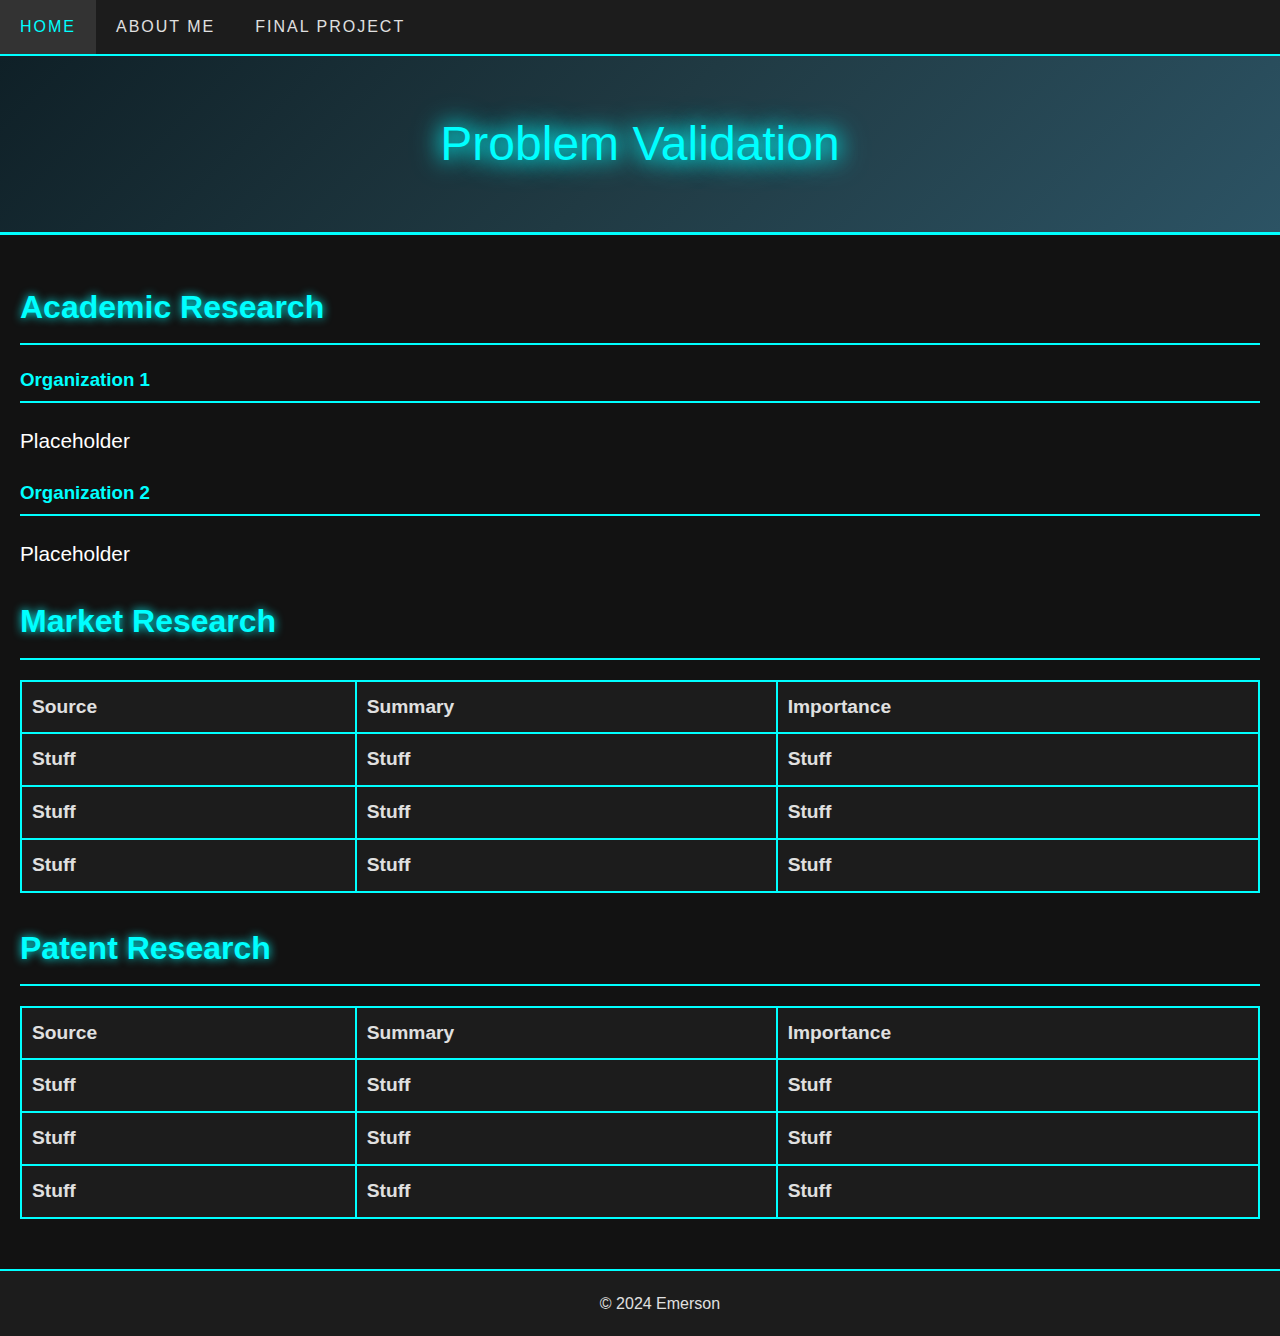
<file: problem_validation.html>
<!DOCTYPE html>
<html lang="en">
<head>
  <meta charset="UTF-8">
  <meta name="viewport" content="width=device-width, initial-scale=1.0">
  <title>Problem Validation - Final Project</title>
  <link rel="stylesheet" href="style.css">
  <style>
    table {
      width: 100%;
      border-collapse: collapse;
      margin-bottom: 30px;
    }
    table, th, td {
      border: 2px solid #00ffff;
      color: #e0e0e0;
      padding: 10px;
    }
    th {
      background-color: #1c1c1c;
      text-align: left;
      font-size: 1.2em;
    }
    td {
      background-color: #2c2c2c;
    }
    h3 {
      color: #00ffff;
      border-bottom: 2px solid #00ffff;
      padding-bottom: 6px;
    }  
  </style>
</head>
<body>
  <div class="navbar">
    <a href="index.html">Home</a>
    <a href="about.html">About Me</a>
    <a href="final_project.html">Final Project</a>
  </div>
  <div class="title-banner">
    Problem Validation
  </div>
  <div class="container">
    <h2>Academic Research</h2>
    <h3>Organization 1</h3>
    <p>Placeholder</p>

    <h3>Organization 2</h3>
    <p>Placeholder</p>

    <h2>Market Research</h2>
    <table>
      <tr>
        <th>Source</th>
        <th>Summary</th>
        <th>Importance</th>
      </tr>
      <tr>
        <th>Stuff</th>
        <th>Stuff</th>
        <th>Stuff</th>
      </tr>
      <tr>
        <th>Stuff</th>
        <th>Stuff</th>
        <th>Stuff</th>
      </tr>
      <tr>
        <th>Stuff</th>
        <th>Stuff</th>
        <th>Stuff</th>
      </tr>
    </table>

    <h2>Patent Research</h2>
    <table>
      <tr>
        <th>Source</th>
        <th>Summary</th>
        <th>Importance</th>
      </tr>
      <tr>
        <th>Stuff</th>
        <th>Stuff</th>
        <th>Stuff</th>
      </tr>
      <tr>
        <th>Stuff</th>
        <th>Stuff</th>
        <th>Stuff</th>
      </tr>
      <tr>
        <th>Stuff</th>
        <th>Stuff</th>
        <th>Stuff</th>
      </tr>
    </table>
  </div>
  <footer>
    &copy; 2024 Emerson
  </footer>
</body>
</html>
</file>
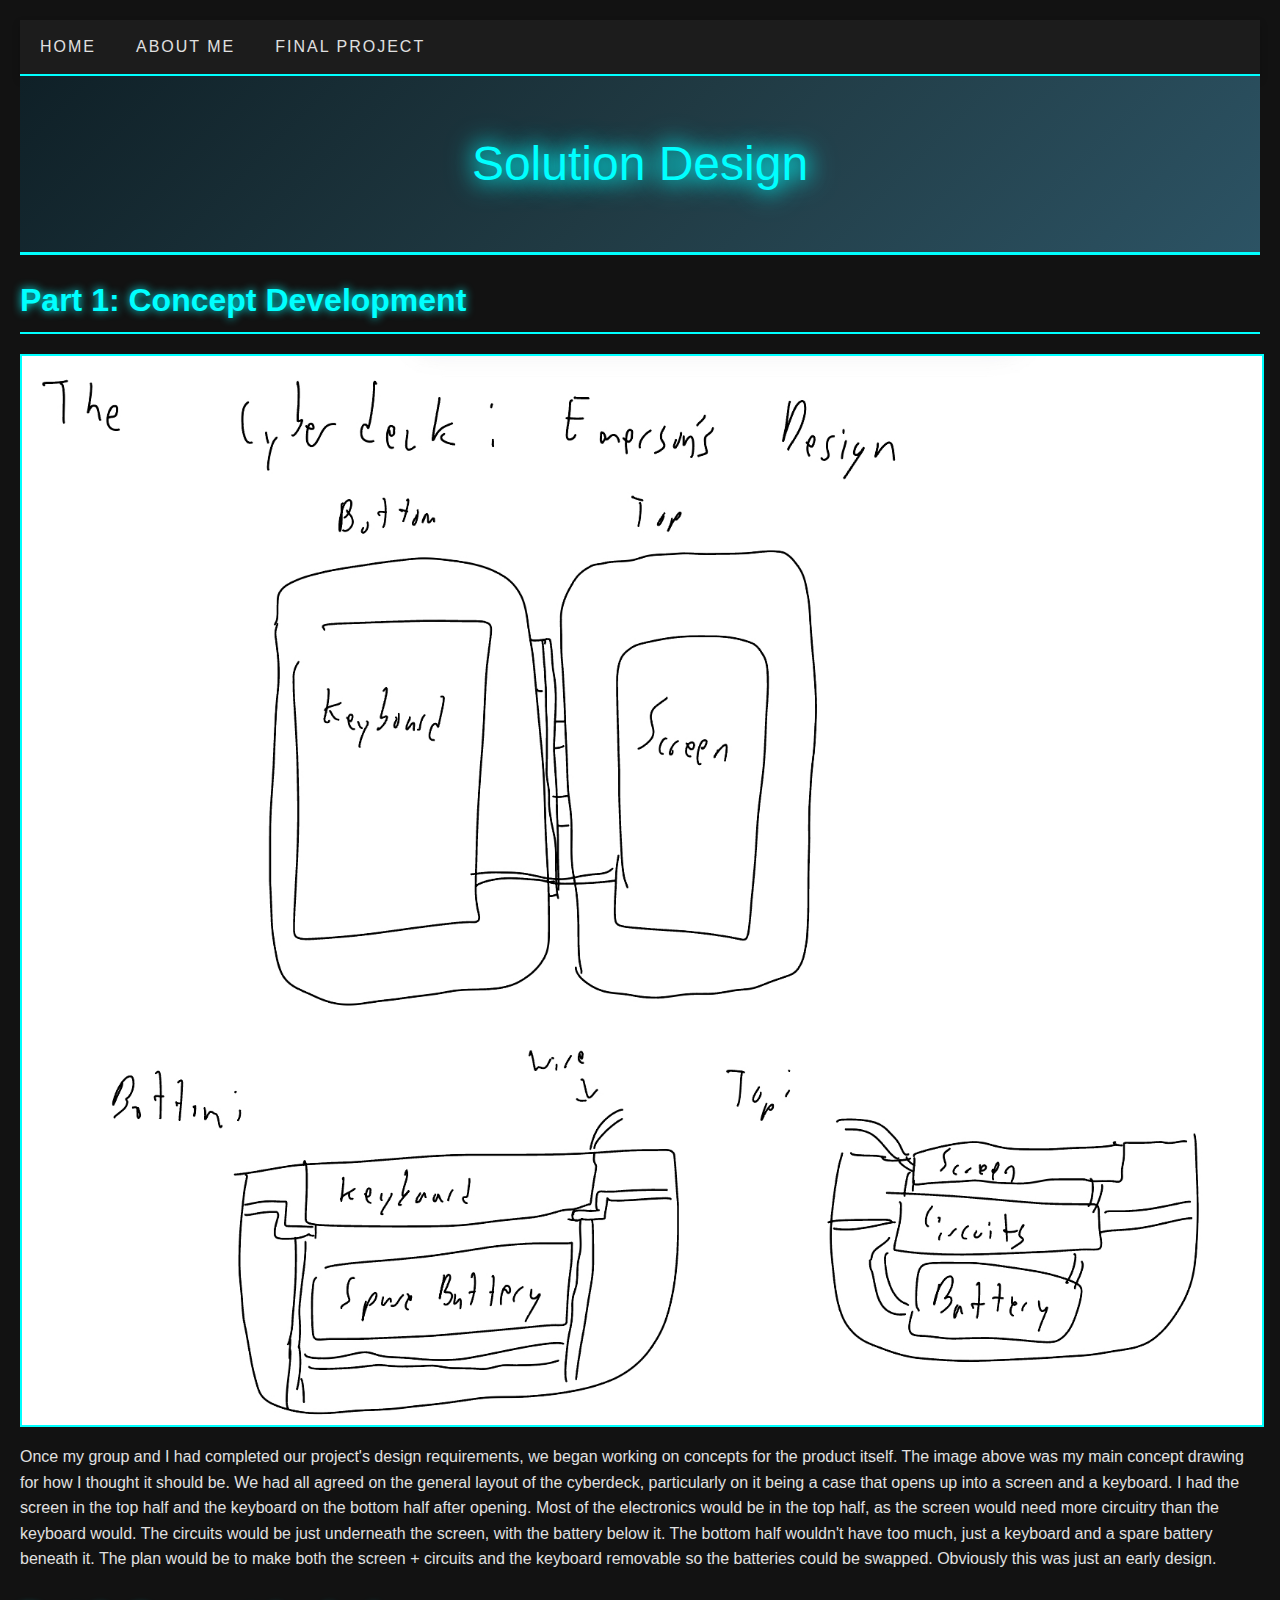
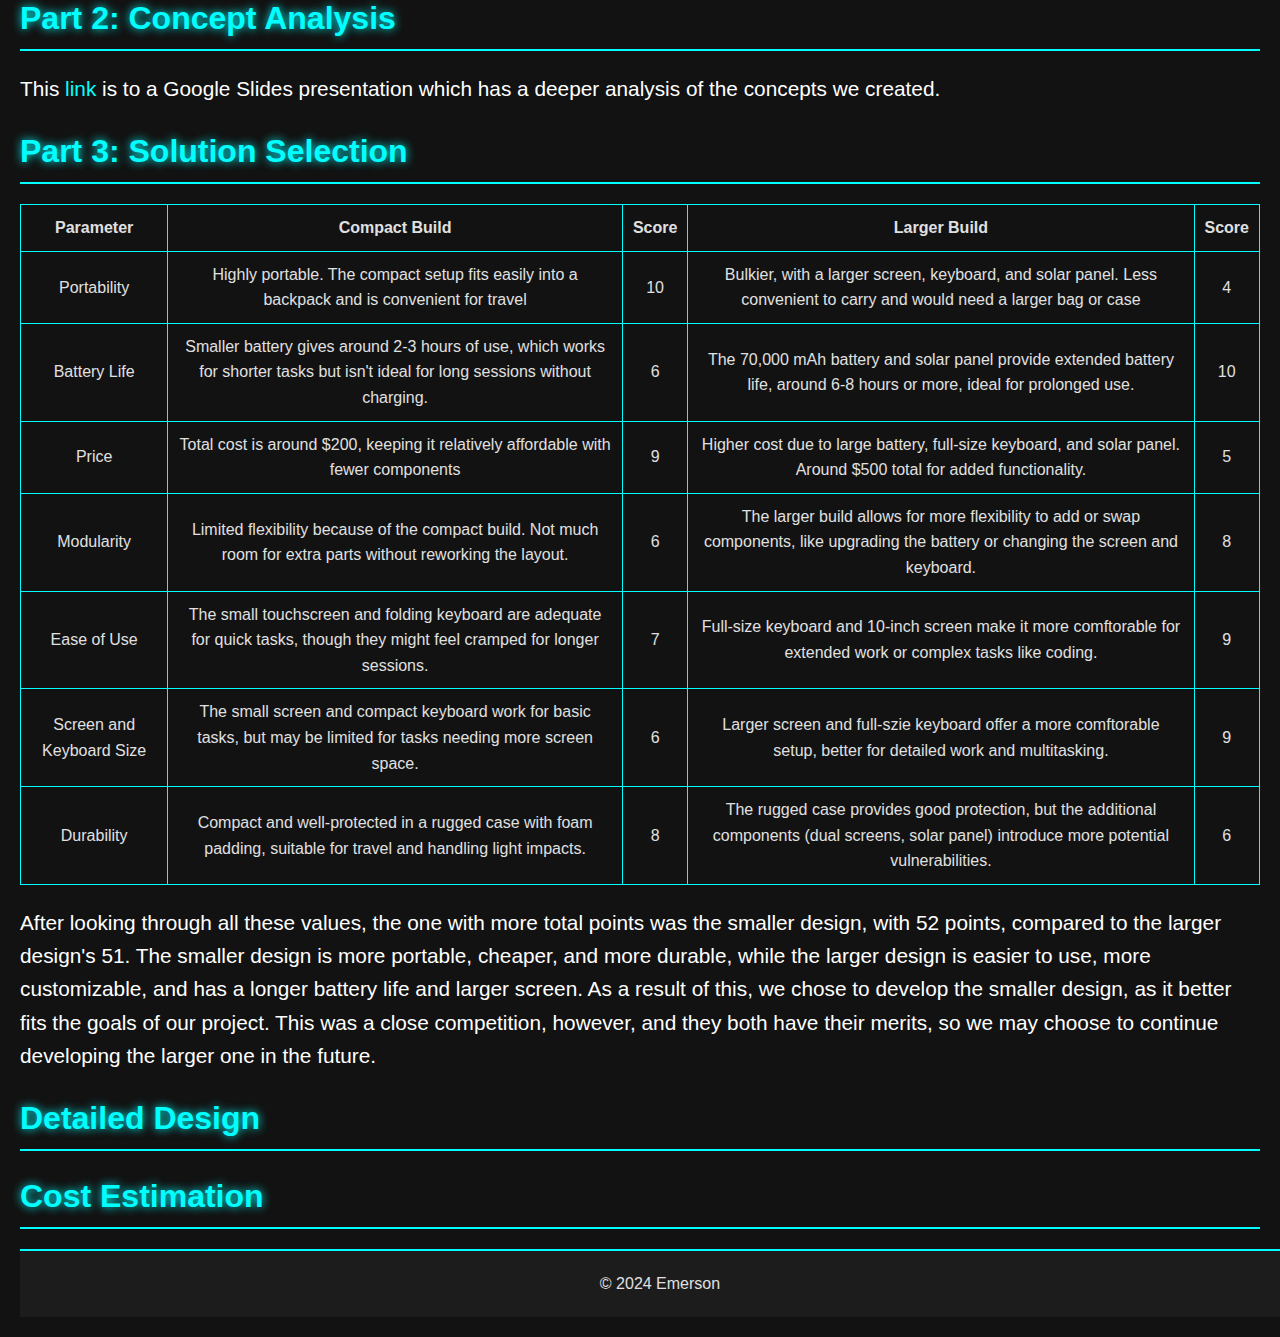
<file: solution_design.html>
<!DOCTYPE html>
<html lang="en">
<head>
    <meta charset="UTF-8">
    <meta name="viewport" content="width=device-width, initial-scale=1.0">
    <title>Solution Design</title>
    <link rel="stylesheet" href="style.css">
    <style>
        body {
            font-family: Arial, sans-serif;
            color: #e0e0e0;
            padding: 20px;
        }
        h2 {
            color: #00ffff;
            border-bottom: 2px solid #00ffff;
            padding-bottom: 5px;
            margin-top: 20px;
        }
        img {
            width: 100%;
            height: auto;
            margin-bottom: 10px;
            border: 2px solid #00ffff;
        }
        table {
            width: 100%;
            border-collapse: collapse;
            margin-top: 10px;
        }
        th, td {
            border: 1px solid #00ffff;
            padding: 10px;
            color: #e0e0e0;
            text-align: center;
        }
        a {
            color: #00ffff;
            text-decoration: none;
        }
        a:hover {
            text-decoration: underline;
        }
    </style>
</head>
<body>
    <div class="navbar">
        <a href="index.html">Home</a>
        <a href="about.html">About Me</a>
        <a href="final_project.html">Final Project</a>
    </div>
    <div class="title-banner">
        Solution Design
    </div>
    <section id="Concept Development">
        <h2>Part 1: Concept Development</h2>
        <img src="./images/design1.jpg" alt="My original design"
        <p>Once my group and I had completed our project's design requirements, we began working on concepts for the product itself. The image above was my main concept drawing for how I thought it should be. We had all agreed on the general layout of the cyberdeck, particularly on it being a case that opens up into a screen and a keyboard. I had the screen in the top half and the keyboard on the bottom half after opening. Most of the electronics would be in the top half, as the screen would need more circuitry than the keyboard would. The circuits would be just underneath the screen, with the battery below it. The bottom half wouldn't have too much, just a keyboard and a spare battery beneath it. The plan would be to make both the screen + circuits and the keyboard removable so the batteries could be swapped. Obviously this was just an early design.</p>
    </section>
    <section id="Concept Analysis">
        <h2>Part 2: Concept Analysis</h2>
        <p>This <a href="https://docs.google.com/presentation/d/1iA7dVyLeD9lmm6BXMCqltKkJoQncocLu7bYX42ETn3Y/edit?usp=sharing" target="_blank">link</a> is to a Google Slides presentation which has a deeper analysis of the concepts we created.</p>
    </section>
    <section id="Solution Selection">
        <h2>Part 3: Solution Selection</h2>
        <table>
            <tr>
                <th>Parameter</th>
                <th>Compact Build</th>
                <th>Score</th>
                <th>Larger Build</th>
                <th>Score</th>
            </tr>
            <tr>
                <td>Portability</td>
                <td>Highly portable. The compact setup fits easily into a backpack and is convenient for travel</td>
                <td>10</td>
                <td>Bulkier, with a larger screen, keyboard, and solar panel. Less convenient to carry and would need a larger bag or case</td>
                <td>4</td>
            </tr>
            <tr>
                <td>Battery Life</td>
                <td>Smaller battery gives around 2-3 hours of use, which works for shorter tasks but isn't ideal for long sessions without charging.</td>
                <td>6</td>
                <td>The 70,000 mAh battery and solar panel provide extended battery life, around 6-8 hours or more, ideal for prolonged use.</td>
                <td>10</td>
            </tr>
            <tr>
                <td>Price</td>
                <td>Total cost is around $200, keeping it relatively affordable with fewer components</td>
                <td>9</td>
                <td>Higher cost due to large battery, full-size keyboard, and solar panel. Around $500 total for added functionality.</td>
                <td>5</td>
            </tr>
            <tr>
                <td>Modularity</td>
                <td>Limited flexibility because of the compact build. Not much room for extra parts without reworking the layout.</td>
                <td>6</td>
                <td>The larger build allows for more flexibility to add or swap components, like upgrading the battery or changing the screen and keyboard.</td>
                <td>8</td>
            </tr>
            <tr>
                <td>Ease of Use</td>
                <td>The small touchscreen and folding keyboard are adequate for quick tasks, though they might feel cramped for longer sessions.</td>
                <td>7</td>
                <td>Full-size keyboard and 10-inch screen make it more comftorable for extended work or complex tasks like coding.</td>
                <td>9</td>
            </tr>
            <tr>
                <td>Screen and Keyboard Size</td>
                <td>The small screen and compact keyboard work for basic tasks, but may be limited for tasks needing more screen space.</td>
                <td>6</td>
                <td>Larger screen and full-szie keyboard offer a more comftorable setup, better for detailed work and multitasking.</td>
                <td>9</td>
            </tr>
            <tr>
                <td>Durability</td>
                <td>Compact and well-protected in a rugged case with foam padding, suitable for travel and handling light impacts.</td>
                <td>8</td>
                <td>The rugged case provides good protection, but the additional components (dual screens, solar panel) introduce more potential vulnerabilities.</td>
                <td>6</td>
            </tr>
        </table>
        <p>After looking through all these values, the one with more total points was the smaller design, with 52 points, compared to the larger design's 51. The smaller design is more portable, cheaper, and more durable, while the larger design is easier to use, more customizable, and has a longer battery life and larger screen. As a result of this, we chose to develop the smaller design, as it better fits the goals of our project. This was a close competition, however, and they both have their merits, so we may choose to continue developing the larger one in the future.</p>
    </section>
    <section>
        <h2>Detailed Design</h2>
    </section>
    <section>
        <h2>Cost Estimation</h2>
    </section>
    <footer>
        &copy; 2024 Emerson
    </footer>
</body>
</html>
</file>
<file: style.css>
body {
  font-family: 'Arial', sans-serif;
  background-color: #121212;
  color: ##e0e0e0;
  margin: 0;
  padding: 0;
  line-height: 1.6;
}
a {
  color: #00ffff;
  text-decoration: none;
  transition: color 0.3s ease;
}
a:hover {
  color: #ff00ff;
}
.navbar {
  background-color: #1c1c1c;
  overflow: hidden;
  box-shadow: 0 4px 8px rgba(0, 0, 0, 0.2);
  border-bottom: 2px solid #00ffff;
}
.navbar a {
  float: left;
  display: block;
  color: #e0e0e0;
  text-align: center;
  padding: 14px 20px;
  text-transform: uppercase;
  letter-spacing: 2px;
  transition: background-color 0.3s ease
}
.navbar a:hover {
  background-color: #333;
  color: #00ffff;
}
.title-banner {
  background: linear-gradient(135deg, #0f2027, #203a43, #2c5364);
  color: #00ffff;
  text-align: center;
  padding: 50px 0;
  font-size: 3em;
  text-shadow: 0 0 20px #00ffff, 0 0 30px #00ffff;
  border-bottom: 3px solid #00ffff;
}

.container {
  padding: 20px;
}
h2 {
  font-size: 2em;
  border-bottom: 2px solid #00ffff;
  padding-bottom: 10px;
  margin-bottom: 20px;
  color: #00ffff;
  text-shadow: 0 0 10px #00ffff;
}
.projects {
  list-style-type: none;
  padding: 0;
}
.projects li {
  margin: 10px 0;
  padding: 10px;
  background-color: #1c1c1c;
  border-left: 4px solid #00ffff;
  box-shadow: 0px 4px 8px rgba(0, 0, 0, 0.3);
  transition: transform 0.3s ease, box-shadow 0.3s ease;
}
.projects li:hover {
  transform: translateX(10px);
  box-shadow: 0 6px 12px rgba(0, 0, 0, 0.5);
}
.projects a {
  color: #e0e0e0;
  font-size: 1.2em;
  display: block;
  transition: color 0.3s ease;
}
.projects a:hover {
  color: #00ffff;
  text-shadow: 0 0 10px #00ffff;
}
footer {
  text-align: center;
  padding: 20px;
  background-color: #1c1c1c;
  color: #e0e0e0;
  border-top: 2px solid #00ffff;
  position: relative;
  bottom: 0;
  width: 100%;
}
p {
      color: #ffffff;
      font-size: 1.3em;
      line-height: 1.6;
}
</file>
